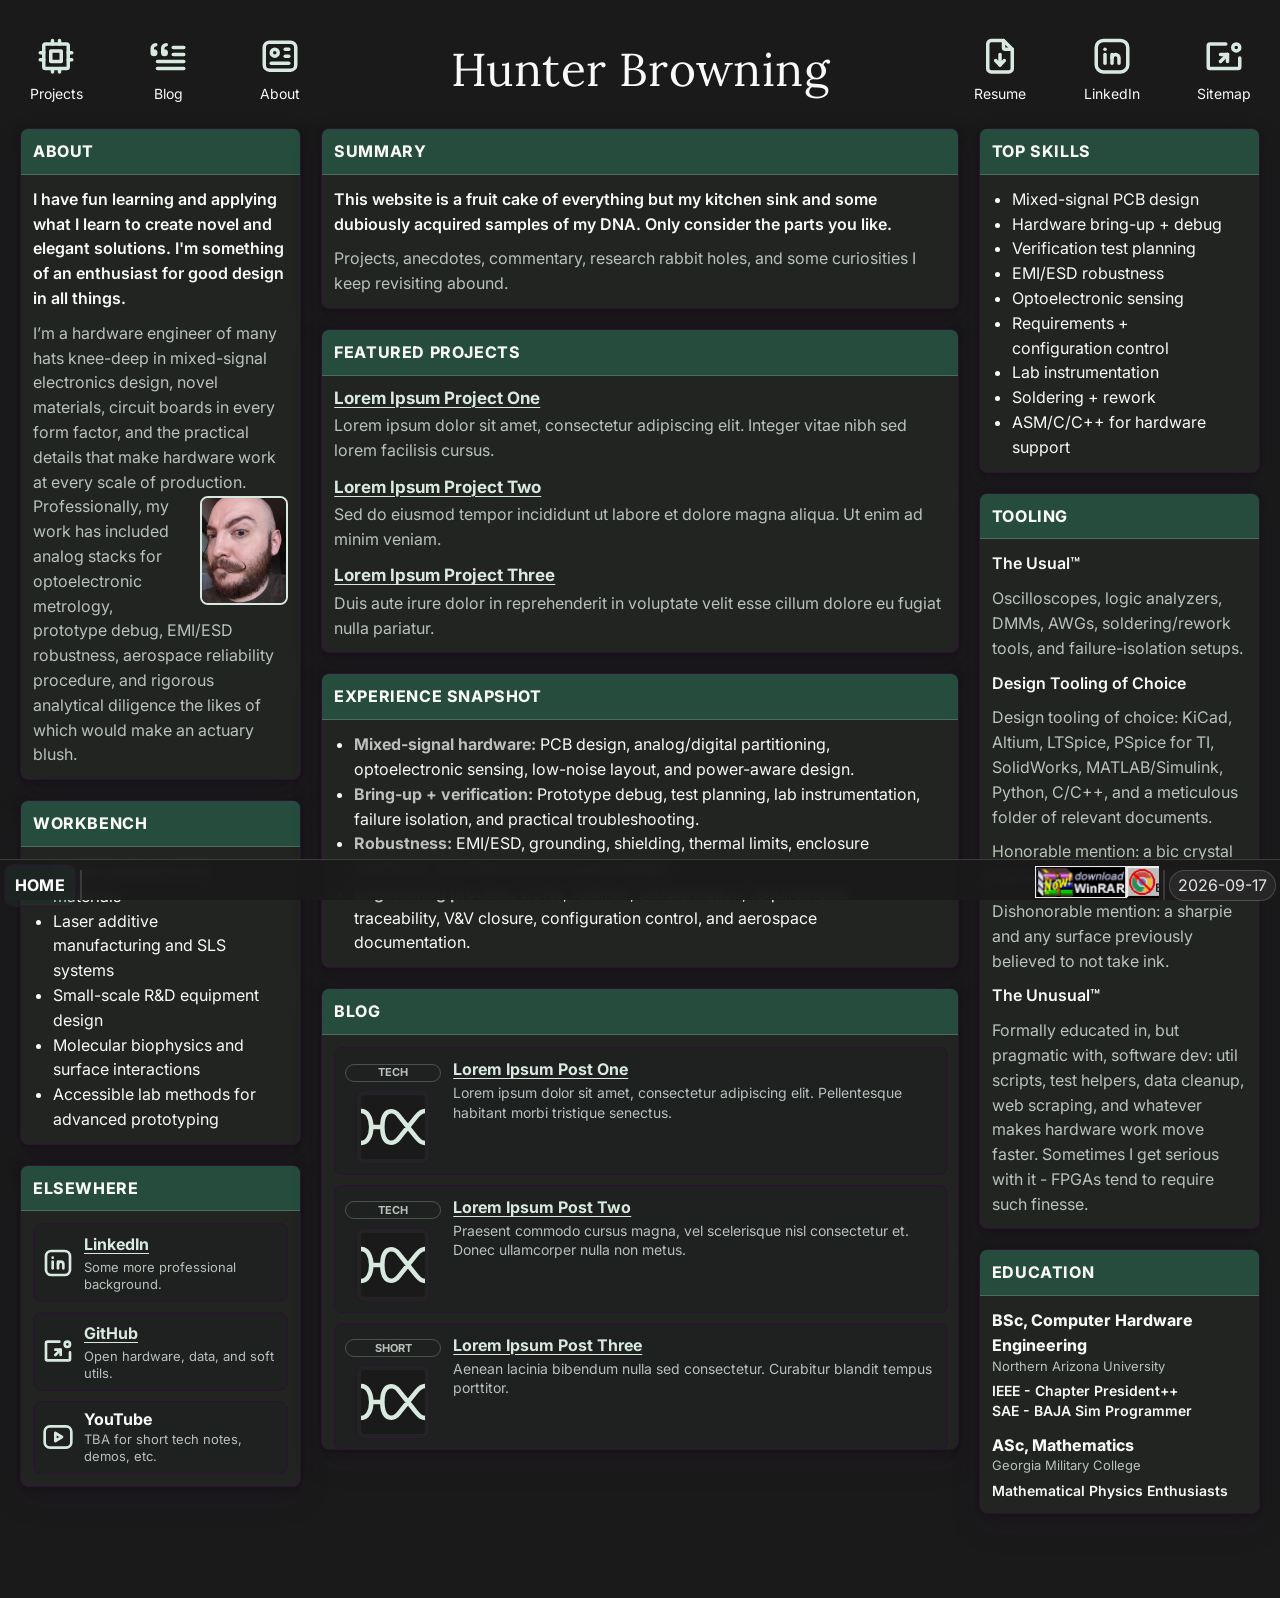
<file: index.html>
<!DOCTYPE html>
<html lang="en">
<head>
  <meta charset="UTF-8" />
  <meta name="viewport" content="width=device-width, initial-scale=1.0" />

  <title>Hunter Browning | Hardware Design Engineer</title>
  <!-- Favicons -->
  <link rel="icon" href="assets/favicon/favicon.ico" sizes="any" />
  <link rel="icon" href="assets/favicon/favicon-32x32.png" sizes="32x32" type="image/png" />
  <link rel="icon" href="assets/favicon/favicon-16x16.png" sizes="16x16" type="image/png" />
  <link rel="icon" href="assets/favicon/HX.svg" type="image/svg+xml" />
  <link rel="apple-touch-icon" href="assets/favicon/apple-touch-icon.png" />
  <link rel="manifest" href="assets/favicon/site.webmanifest" />
  <meta name="theme-color" content="#1A1A1A" />


  <link href="index.css" rel="stylesheet" type="text/css" media="all" />
  <meta
    name="description"
    content="Hunter Browning is an electrical engineer working in mixed-signal electronics, embedded hardware, instrumentation, verification, and technical R&D."
  >
</head>

<body>
  <!-- Header -->
  <header>
    <h1 class="sr-only">Hunter Browning</h1>

    <div class="center">
      <a href="index.html" class="site-title-link" aria-label="Home">
        <span id="header-name">Hunter Browning</span>
      </a>
    </div>

    <nav id="shortcut-nav" aria-label="Primary navigation">
      <div class="shortcut-cluster shortcut-cluster-left" role="group" aria-label="Portfolio navigation">
        <a class="shortcut shortcut-projects" href="#featured-projects" aria-label="Projects">
          <img src="assets/images/icons/PROJECTS.svg" alt="" aria-hidden="true" />
          Projects
        </a>
        <a class="shortcut shortcut-blog" href="#blog" aria-label="Blog">
          <img src="assets/images/icons/BLOG.svg" alt="" aria-hidden="true" />
          Blog
        </a>
        <a class="shortcut shortcut-about" href="#about" aria-label="About">
          <img src="assets/images/icons/ABOUT.svg" alt="" aria-hidden="true" />
          About
        </a>
      </div>

      <div class="shortcut-cluster shortcut-cluster-right" role="group" aria-label="External navigation">
        <a class="shortcut shortcut-resume" href="assets/docs/Resume-NO-PI.pdf" aria-label="Resume PDF">
          <img src="assets/images/icons/RESUME.svg" alt="" aria-hidden="true" />
          Resume
        </a>
        <a class="shortcut shortcut-linkedin" href="https://linkedin.com/in/hxntyr" aria-label="LinkedIn profile" rel="me">
          <img src="assets/images/icons/LINKEDIN.svg" alt="" aria-hidden="true" />
          LinkedIn
        </a>
        <a class="shortcut shortcut-sitemap" href="sitemap.html" aria-label="Sitemap">
          <img src="assets/images/icons/SITEMAP.svg" alt="" aria-hidden="true" />
          Sitemap
        </a>
      </div>
    </nav>
  </header>

  <main>
    <!-- Left column -->
    <div class="left">
      <section id="about">
        <div class="window">
          <div class="title"><span>ABOUT</span></div>
          <div class="content about-content">
            <p>
              I have fun learning and applying what I learn to create novel and elegant solutions. I'm something of an enthusiast for good design in all things.
            </p>
            <div>
              <p class="muted">
                I’m a hardware engineer of many hats knee-deep in mixed-signal electronics design, novel materials, circuit boards in every form factor, and the practical details that make hardware work at every scale of production.
                <img class="portrait-photo" src="assets/images/portrait.webp" alt="Portrait of Hunter making a funny face" />
                Professionally, my work has included analog stacks for optoelectronic metrology, prototype debug, EMI/ESD robustness, aerospace reliability procedure, and rigorous analytical diligence the likes of which would make an actuary blush.
              </p>
            </div>
          </div>
        </div>
      </section>

      <section id="workbench">
        <div class="window">
          <div class="title"><span>WORKBENCH</span></div>
          <div class="content">
            <ul class="compact-list">
              <li>Novel optoelectronic materials</li>
              <li>Laser additive manufacturing and SLS systems</li>
              <li>Small-scale R&amp;D equipment design</li>
              <li>Molecular biophysics and surface interactions</li>
              <li>Accessible lab methods for advanced prototyping</li>
            </ul>
          </div>
        </div>
      </section>

      <section id="elsewhere">
        <div class="window">
          <div class="title"><span>ELSEWHERE</span></div>
          <div class="content badge-card-list">
            <div class="badge-card">
              <img src="assets/images/icons/LINKEDIN.svg" alt="" aria-hidden="true" class="badge-card-icon" />
              <span>
                <a href="https://linkedin.com/in/hxntyr" rel="me"><strong>LinkedIn</strong></a>
                <span class="muted">Some more professional background.</span>
              </span>
            </div>
            <div class="badge-card">
              <img src="assets/images/icons/SITEMAP.svg" alt="" aria-hidden="true" class="badge-card-icon" />
              <span>
                <a href="https://github.com/Hxntyr"><strong>GitHub</strong></a>
                <span class="muted">Open hardware, data, and soft utils.</span>
              </span>
            </div>
            <div class="badge-card">
              <img src="assets/images/icons/YOUTUBE.svg" alt="" aria-hidden="true" class="badge-card-icon" />
              <span>
                <strong>YouTube</strong>
                <span class="muted">TBA for short tech notes, demos, etc.</span>
              </span>
            </div>
          </div>
        </div>
      </section>
    </div>

    <!-- Middle column -->
    <div class="middle">
      <section id="summary">
        <div class="window">
          <div class="title"><span>SUMMARY</span></div>
          <div id="home-content" class="content">
            <div style="flex: 1 1 0;">
              <p style="margin-top: 0;">
                This website is a fruit cake of everything but my kitchen sink and some dubiously acquired samples of my DNA. Only consider the parts you like.
              </p>
              <p class="muted" style="margin-bottom: 0;">
               Projects, anecdotes, commentary, research rabbit holes, and some curiosities I keep revisiting abound.
              </p>
            </div>
          </div>
        </div>
      </section>

      <section id="featured-projects">
        <div class="window">
          <div class="title"><span>FEATURED PROJECTS</span></div>
          <div class="content preview-list">
            <article class="preview-item">
              <h2><a href="#">Lorem Ipsum Project One</a></h2>
              <p class="muted">Lorem ipsum dolor sit amet, consectetur adipiscing elit. Integer vitae nibh sed lorem facilisis cursus.</p>
            </article>
            <article class="preview-item">
              <h2><a href="#">Lorem Ipsum Project Two</a></h2>
              <p class="muted">Sed do eiusmod tempor incididunt ut labore et dolore magna aliqua. Ut enim ad minim veniam.</p>
            </article>
            <article class="preview-item">
              <h2><a href="#">Lorem Ipsum Project Three</a></h2>
              <p class="muted">Duis aute irure dolor in reprehenderit in voluptate velit esse cillum dolore eu fugiat nulla pariatur.</p>
            </article>
          </div>
        </div>
      </section>

      <section id="experience-snapshot">
        <div class="window">
          <div class="title"><span>EXPERIENCE SNAPSHOT</span></div>
          <div class="content">
            <ul class="compact-list">
              <li><span class="subtitle">Mixed-signal hardware: </span>PCB design, analog/digital partitioning, optoelectronic sensing, low-noise layout, and power-aware design.</li>
              <li><span class="subtitle">Bring-up + verification: </span>Prototype debug, test planning, lab instrumentation, failure isolation, and practical troubleshooting.</li>
              <li><span class="subtitle">Robustness: </span>EMI/ESD, grounding, shielding, thermal limits, enclosure interfaces, and field-service-aware design.</li>
              <li><span class="subtitle">Engineering process: </span>ECNs, redlines, substantiation, requirements traceability, V&amp;V closure, configuration control, and aerospace documentation.</li>
            </ul>
          </div>
        </div>
      </section>

      <section id="blog">
        <div class="window">
          <div class="title"><span>BLOG</span></div>
          <div class="content blog-directory scroll-panel">
            <article class="blog-directory-item">
              <div class="blog-directory-marker">
                <div class="blog-directory-meta"><span>Tech</span></div>
                <img class="blog-directory-icon" src="assets/favicon/HX.svg" alt="" aria-hidden="true" />
              </div>
              <div class="blog-directory-copy">
                <h2><a href="#">Lorem Ipsum Post One</a></h2>
                <p class="muted">Lorem ipsum dolor sit amet, consectetur adipiscing elit. Pellentesque habitant morbi tristique senectus.</p>
              </div>
            </article>
            <article class="blog-directory-item">
              <div class="blog-directory-marker">
                <div class="blog-directory-meta"><span>Tech</span></div>
                <img class="blog-directory-icon" src="assets/favicon/HX.svg" alt="" aria-hidden="true" />
              </div>
              <div class="blog-directory-copy">
                <h2><a href="#">Lorem Ipsum Post Two</a></h2>
                <p class="muted">Praesent commodo cursus magna, vel scelerisque nisl consectetur et. Donec ullamcorper nulla non metus.</p>
              </div>
            </article>
            <article class="blog-directory-item">
              <div class="blog-directory-marker">
                <div class="blog-directory-meta"><span>Short</span></div>
                <img class="blog-directory-icon" src="assets/favicon/HX.svg" alt="" aria-hidden="true" />
              </div>
              <div class="blog-directory-copy">
                <h2><a href="#">Lorem Ipsum Post Three</a></h2>
                <p class="muted">Aenean lacinia bibendum nulla sed consectetur. Curabitur blandit tempus porttitor.</p>
              </div>
            </article>
            <article class="blog-directory-item">
              <div class="blog-directory-marker">
                <div class="blog-directory-meta"><span>Project</span></div>
                <img class="blog-directory-icon" src="assets/favicon/HX.svg" alt="" aria-hidden="true" />
              </div>
              <div class="blog-directory-copy">
                <h2><a href="#">Lorem Ipsum Post Four</a></h2>
                <p class="muted">Integer posuere erat a ante venenatis dapibus posuere velit aliquet. Vestibulum id ligula porta felis.</p>
              </div>
            </article>
          </div>
        </div>
      </section>
    </div>

    <!-- Right column -->
    <div class="right">
      <section id="top-skills">
        <div class="window">
          <div class="title"><span>TOP SKILLS</span></div>
          <div class="content">
            <ul class="compact-list">
              <li>Mixed-signal PCB design</li>
              <li>Hardware bring-up + debug</li>
              <li>Verification test planning</li>
              <li>EMI/ESD robustness</li>
              <li>Optoelectronic sensing</li>
              <li>Requirements + configuration control</li>
              <li>Lab instrumentation</li>
              <li>Soldering + rework</li>
              <li>ASM/C/C++ for hardware support</li>
            </ul>
          </div>
        </div>
      </section>

      <section id="tooling">
        <div class="window">
          <div class="title"><span>TOOLING</span></div>
          <div class="content">
            <p>
              The Usual&trade;
            </p>
            <p class="muted">
              Oscilloscopes, logic analyzers, DMMs, AWGs, soldering/rework tools, and failure-isolation setups.
            </p>
            <p>
              Design Tooling of Choice
            </p>
            <p class="muted">
              Design tooling of choice: KiCad, Altium, LTSpice, PSpice for TI, SolidWorks, MATLAB/Simulink, Python, C/C++, and a meticulous folder of relevant documents.
            </p>
            <p class="muted">
              Honorable mention: a bic crystal and any surface that can take ink.
            </p>
            <p class="muted">
              Dishonorable mention: a sharpie and any surface previously believed to not take ink.
            </p>
            <p>
              The Unusual&trade;
            </p>
            <p class="muted">
              Formally educated in, but pragmatic with, software dev: util scripts, test helpers, data cleanup, web scraping, and whatever makes hardware work move faster. Sometimes I get serious with it - FPGAs tend to require such finesse.
            </p>
          </div>
        </div>
      </section>

      <section id="education">
        <div class="window">
          <div class="title"><span>EDUCATION</span></div>
          <div class="content">
            <div class="education-entry">
              <div><strong class="education-degree">BSc, Computer Hardware Engineering</strong></div>
              <div class="education-school">Northern Arizona University</div>
              <div class="education-notes">
                <div>IEEE - Chapter President++</div>
                <div>SAE - BAJA Sim Programmer</div>
              </div>
            </div>
            <div class="education-entry">
              <div><strong class="education-degree">ASc, Mathematics</strong></div>
              <div class="education-school">Georgia Military College</div>
              <div class="education-notes">
                <div>Mathematical Physics Enthusiasts</div>
              </div>
            </div>
          </div>
        </div>
      </section>
    </div>
  </main>

  <!-- Footer -->
  <footer>
    <div id="taskbar">
      <a class="button" href="index.html">HOME</a>

      <div class="vl" aria-hidden="true"></div>

      <div class="banners">
        <marquee loop="infinite" id="footerBadgeMarquee" class="marquee"></marquee>
      </div>

      <div class="vl" aria-hidden="true"></div>
      <div class="site-date">2026-09-17</div>
    </div>
  </footer>
  <!-- Footer badge randomizer -->
  <script>
    (function () {
      const marquee = document.getElementById("footerBadgeMarquee");
      if (!marquee) return;

      const badgePool = [
        "actuallyUsedAIForMostOfThisWebsiteSorry.gif",
        "anythingButChrome.gif",
        "bandwidth.gif",
        "banTimeTravel.png",
        "bookmark.png",
        "drpepper.gif",
        "firefox.png",
        "gimp.gif",
        "godot.png",
        "hatesquarespace.png",
        "html.gif",
        "notepad.gif",
        "png.png",
        "pootergood.png",
        "possoms.png",
        "powerlevel.jpg",
        "superiorAudioQuality.gif",
        "w7.gif",
        "windows.png",
        "winrar.gif",
        "www.gif",
        "xkcd.gif",
        "xp.gif"
      ];

      const pickCount = 5;
      if (!badgePool.length) return;

      const picks = [];
      const used = new Set();

      const max = Math.min(pickCount, badgePool.length);
      while (picks.length < max) {
        const idx = Math.floor(Math.random() * badgePool.length);
        if (used.has(idx)) continue;
        used.add(idx);
        picks.push(badgePool[idx]);
      }

      for (const file of picks) {
        const img = document.createElement("img");
        img.className = "badge";
        img.alt = "";
        img.src = "assets/badges/" + file;
        marquee.appendChild(img);
      }
    })();
  </script>
</body>
</html>
</file>
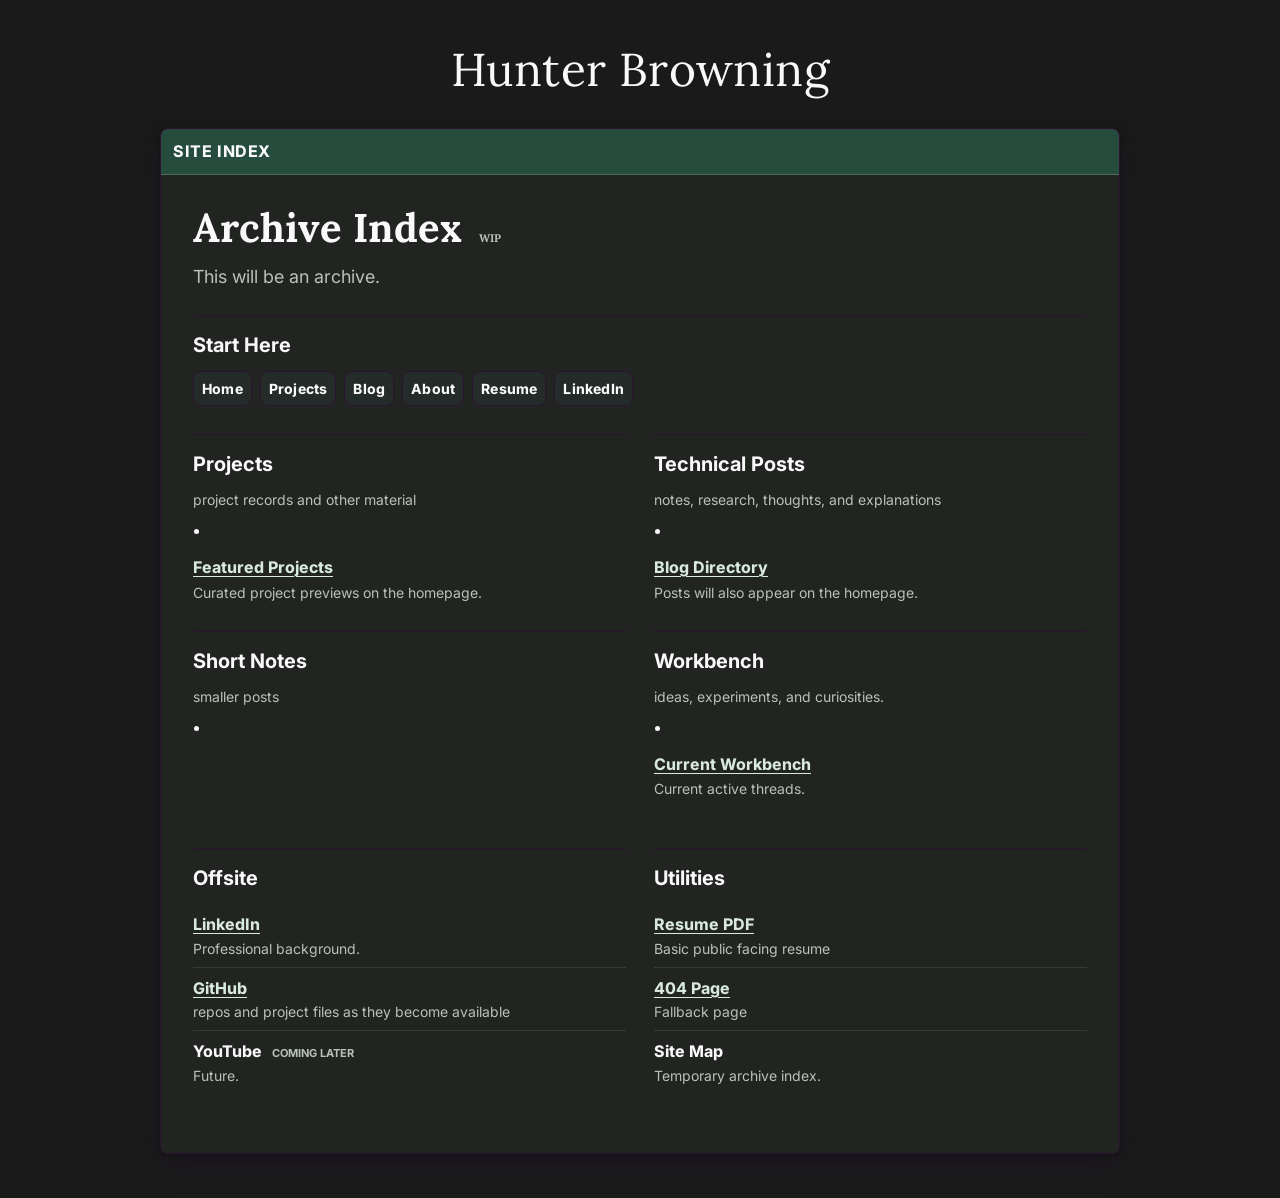
<file: sitemap.html>
<!DOCTYPE html>
<html lang="en">
<head>
  <meta charset="UTF-8" />
  <meta name="viewport" content="width=device-width, initial-scale=1.0" />

  <title>Site Map | Hunter Browning</title>
  <meta name="description" content="Directory for Hunter Browning's portfolio sections, projects, posts, workbench notes, and public links." />

  <!-- Favicons -->
  <link rel="icon" href="assets/favicon/favicon.ico" sizes="any" />
  <link rel="icon" href="assets/favicon/favicon-32x32.png" sizes="32x32" type="image/png" />
  <link rel="icon" href="assets/favicon/favicon-16x16.png" sizes="16x16" type="image/png" />
  <link rel="icon" href="assets/favicon/HX.svg" type="image/svg+xml" />
  <link rel="apple-touch-icon" href="assets/favicon/apple-touch-icon.png" />
  <link rel="manifest" href="assets/favicon/site.webmanifest" />
  <meta name="theme-color" content="#1A1A1A" />

  <link href="index.css" rel="stylesheet" type="text/css" media="all" />
</head>

<body class="post-page">
  <!-- Header -->
  <header>
    <div class="center">
      <a href="index.html" class="site-title-link" aria-label="Home">
        <span id="header-name">Hunter Browning</span>
      </a>
    </div>
  </header>

  <!-- Site index -->
  <main class="post-main">
    <article class="window">
      <div class="title"><span>SITE INDEX</span></div>

      <div class="content post-article sitemap-article">
        <h1>Archive Index <span class="sitemap-status">WIP</span></h1>
        <p class="post-lede sitemap-intro">
          This  will be an archive.
        </p>

        <!-- Primary destinations -->
        <section class="sitemap-start-section" aria-labelledby="start-here-title">
          <h2 id="start-here-title">Start Here</h2>
          <nav class="sitemap-start" aria-label="Primary site destinations">
            <a class="button" href="index.html">Home</a>
            <a class="button" href="index.html#featured-projects">Projects</a>
            <a class="button" href="index.html#blog">Blog</a>
            <a class="button" href="index.html#about">About</a>
            <a class="button" href="assets/docs/Resume-NO-PI.pdf">Resume</a>
            <a class="button" href="https://linkedin.com/in/hxntyr" rel="me">LinkedIn</a>
          </nav>
        </section>

        <!-- Primary archive groups -->
        <div class="sitemap-grid">
          <section class="sitemap-group" aria-labelledby="projects-title">
            <h2 id="projects-title">Projects</h2>
            <p class="muted">project records and other material</p>
            <ul class="sitemap-topic-list">
              <li></li>
            </ul>
            <p class="sitemap-group-destination">
              <a href="index.html#featured-projects">Featured Projects</a>
              <span class="muted">Curated project previews on the homepage.</span>
            </p>
          </section>

          <section class="sitemap-group" aria-labelledby="technical-posts-title">
            <h2 id="technical-posts-title">Technical Posts</h2>
            <p class="muted">notes, research, thoughts, and explanations</p>
            <ul class="sitemap-topic-list">
              <li></li>
            </ul>
            <p class="sitemap-group-destination">
              <a href="index.html#blog">Blog Directory</a>
              <span class="muted">Posts will also appear on the homepage.</span>
            </p>
          </section>

          <section class="sitemap-group" aria-labelledby="short-notes-title">
            <h2 id="short-notes-title">Short Notes</h2>
            <p class="muted">smaller posts</p>
            <ul class="sitemap-topic-list">
              <li></li>
            </ul>
          </section>

          <section class="sitemap-group" aria-labelledby="workbench-title">
            <h2 id="workbench-title">Workbench</h2>
            <p class="muted">ideas, experiments, and curiosities.</p>
            <ul class="sitemap-topic-list">
              <li> </li>
            </ul>
            <p class="sitemap-group-destination">
              <a href="index.html#workbench">Current Workbench</a>
              <span class="muted">Current active threads.</span>
            </p>
          </section>
        </div>

        <!-- Secondary links -->
        <div class="sitemap-grid sitemap-secondary-groups">
          <section class="sitemap-group" aria-labelledby="offsite-title">
            <h2 id="offsite-title">Offsite</h2>
            <ul class="sitemap-list">
              <li>
                <a href="https://linkedin.com/in/hxntyr" rel="me">LinkedIn</a>
                <span class="muted">Professional background.</span>
              </li>
              <li>
                <a href="https://github.com/Hxntyr">GitHub</a>
                <span class="muted">repos and project files as they become available</span>
              </li>
              <li>
                <span class="sitemap-label">YouTube <span class="sitemap-status">Coming later</span></span>
                <span class="muted">Future.</span>
              </li>
            </ul>
          </section>

          <section class="sitemap-group" aria-labelledby="utilities-title">
            <h2 id="utilities-title">Utilities</h2>
            <ul class="sitemap-list">
              <li>
                <a href="assets/docs/Resume-NO-PI.pdf">Resume PDF</a>
                <span class="muted">Basic public facing resume</span>
              </li>
              <li>
                <a href="404.html">404 Page</a>
                <span class="muted">Fallback page</span>
              </li>
              <li>
                <span class="sitemap-label" aria-current="page">Site Map</span>
                <span class="muted">Temporary archive index.</span>
              </li>
            </ul>
          </section>
        </div>
      </div>
    </article>
  </main>
</body>
</html>
</file>
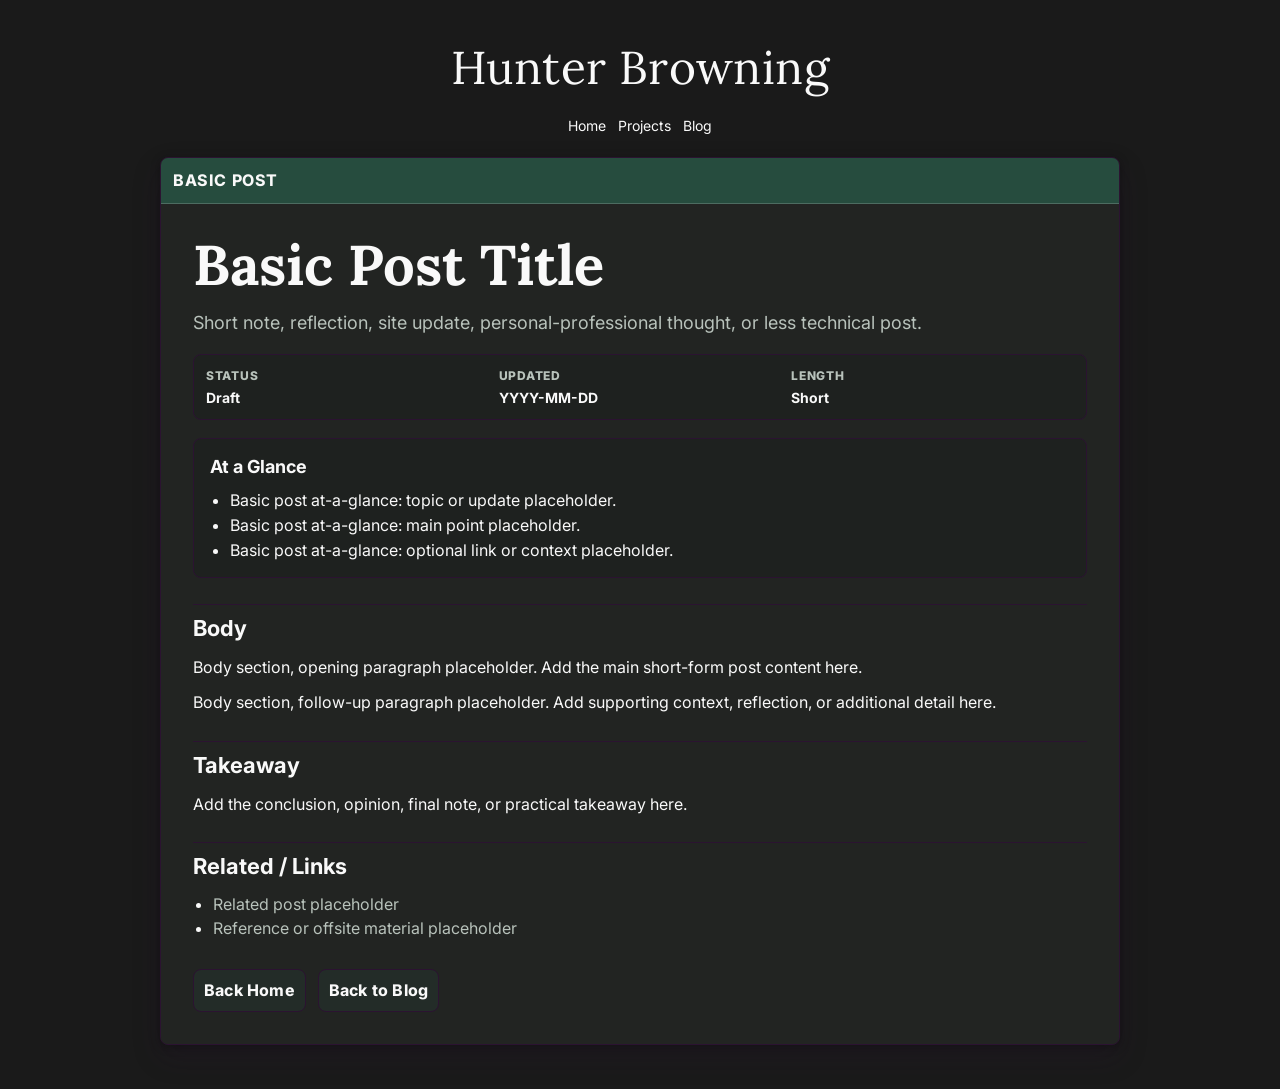
<file: blog/post-templates/basic-post.html>
<!DOCTYPE html>
<html lang="en">
<head>
  <meta charset="UTF-8" />
  <meta name="viewport" content="width=device-width, initial-scale=1.0" />

  <title>Basic Post Template | Hunter Browning</title>
  <meta name="description" content="General short blog post template for notes, reflections, site updates, and lighter personal-professional writing." />
  <!-- Favicons -->
  <link rel="icon" href="../../assets/favicon/favicon.ico" sizes="any" />
  <link rel="icon" href="../../assets/favicon/favicon-32x32.png" sizes="32x32" type="image/png" />
  <link rel="icon" href="../../assets/favicon/favicon-16x16.png" sizes="16x16" type="image/png" />
  <link rel="icon" href="../../assets/favicon/HX.svg" type="image/svg+xml" />
  <link rel="apple-touch-icon" href="../../assets/favicon/apple-touch-icon.png" />
  <link rel="manifest" href="../../assets/favicon/site.webmanifest" />
  <meta name="theme-color" content="#1A1A1A" />


  <link href="../../index.css" rel="stylesheet" type="text/css" media="all" />
</head>

<body class="post-page">
  <!-- Header -->
  <header>
    <div class="center">
      <a href="../../index.html" class="site-title-link" aria-label="Home">
        <span id="header-name">Hunter Browning</span>
      </a>
    </div>

    <nav class="post-nav" aria-label="Post navigation">
      <a href="../../index.html">Home</a>
      <a href="../../index.html#featured-projects">Projects</a>
      <a href="../../index.html#blog">Blog</a>
    </nav>
  </header>

  <!-- Post content -->
  <main class="post-main">
    <article class="window">
      <div class="title"><span>BASIC POST</span></div>

      <div class="content post-article">
        <h1>Basic Post Title</h1>
        <p class="post-lede">
          Short note, reflection, site update, personal-professional thought, or less technical post.
        </p>

        <!-- Metadata -->
        <div class="post-meta" aria-label="Post metadata">
          <div class="post-meta-item">
            <span>Status</span>
            <strong>Draft</strong>
          </div>
          <div class="post-meta-item">
            <span>Updated</span>
            <strong>YYYY-MM-DD</strong>
          </div>
          <div class="post-meta-item">
            <span>Length</span>
            <strong>Short</strong>
          </div>
        </div>

        <!-- At a glance -->
        <section class="at-glance" aria-labelledby="at-glance-title">
          <h2 id="at-glance-title">At a Glance</h2>
          <ul>
            <li>Basic post at-a-glance: topic or update placeholder.</li>
            <li>Basic post at-a-glance: main point placeholder.</li>
            <li>Basic post at-a-glance: optional link or context placeholder.</li>
          </ul>
        </section>

        <!-- Body sections -->
        <section id="body" class="post-section">
          <h2>Body</h2>
          <p>
            Body section, opening paragraph placeholder. Add the main short-form post content here.
          </p>
          <p>
            Body section, follow-up paragraph placeholder. Add supporting context, reflection, or additional detail here.
          </p>
        </section>

        <section id="takeaway" class="post-section">
          <h2>Takeaway</h2>
          <p>
            Add the conclusion, opinion, final note, or practical takeaway here.
          </p>
        </section>

        <!-- Optional: remove this section when there are no relevant links. -->
        <section id="related" class="post-section">
          <h2>Related / Links</h2>
          <!-- Replace these labels with links when related public pages exist. -->
          <ul class="doc-links">
            <li><span class="muted">Related post placeholder</span></li>
            <li><span class="muted">Reference or offsite material placeholder</span></li>
          </ul>
        </section>

        <!-- Post footer links -->
        <div class="post-footer-links">
          <a class="button" href="../../index.html">Back Home</a>
          <a class="button" href="../../index.html#blog">Back to Blog</a>
        </div>
      </div>
    </article>
  </main>
</body>
</html>
</file>
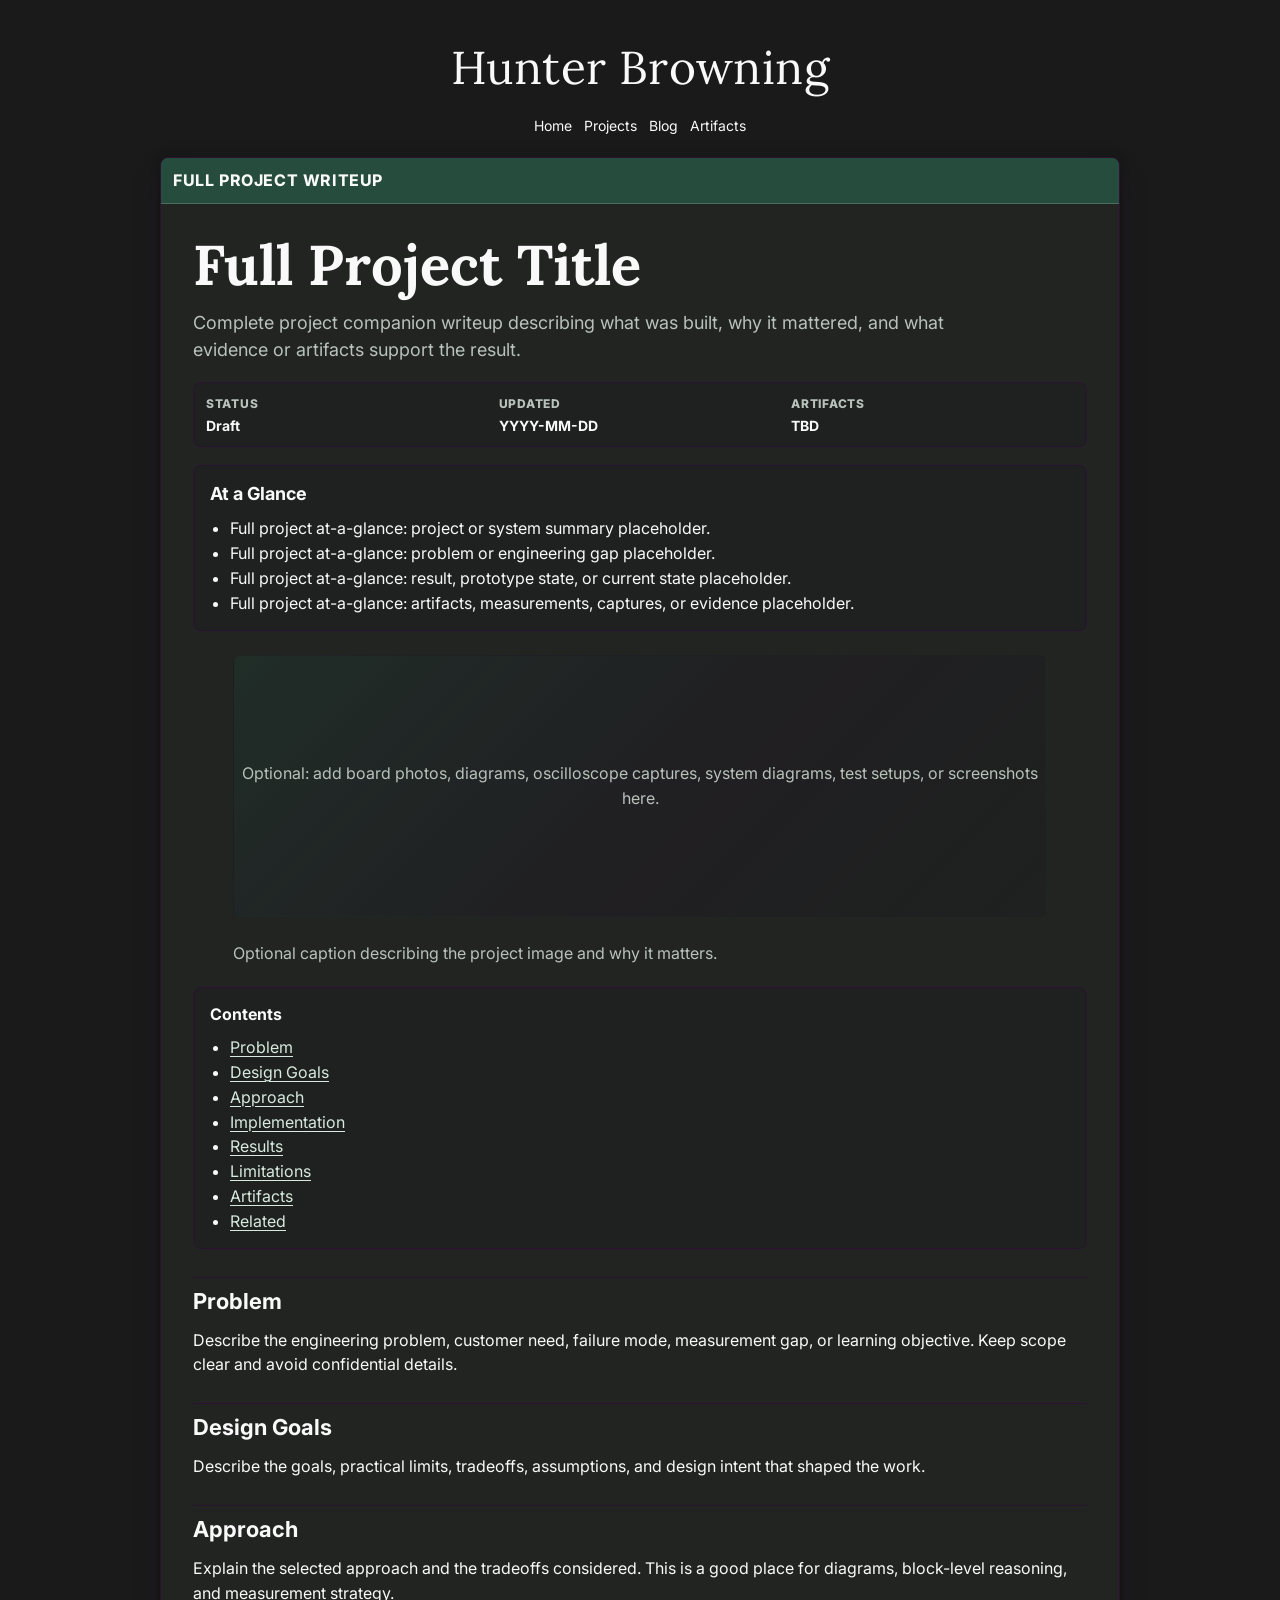
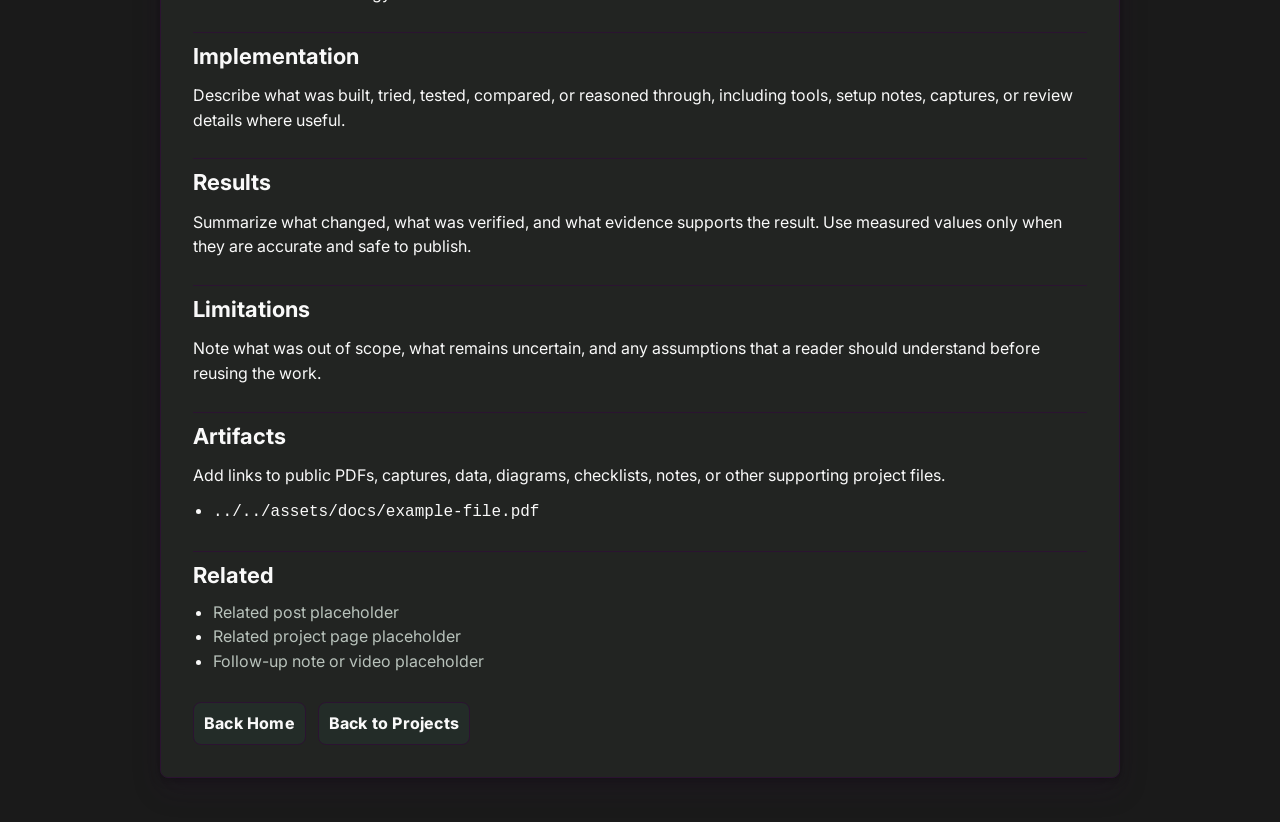
<file: blog/post-templates/full-project.html>
<!DOCTYPE html>
<html lang="en">
<head>
  <meta charset="UTF-8" />
  <meta name="viewport" content="width=device-width, initial-scale=1.0" />

  <title>Full Project Writeup Template | Hunter Browning</title>
  <meta name="description" content="General full project writeup template for a complete project companion page with evidence, artifacts, and related links." />
  <!-- Favicons -->
  <link rel="icon" href="../../assets/favicon/favicon.ico" sizes="any" />
  <link rel="icon" href="../../assets/favicon/favicon-32x32.png" sizes="32x32" type="image/png" />
  <link rel="icon" href="../../assets/favicon/favicon-16x16.png" sizes="16x16" type="image/png" />
  <link rel="icon" href="../../assets/favicon/HX.svg" type="image/svg+xml" />
  <link rel="apple-touch-icon" href="../../assets/favicon/apple-touch-icon.png" />
  <link rel="manifest" href="../../assets/favicon/site.webmanifest" />
  <meta name="theme-color" content="#1A1A1A" />


  <link href="../../index.css" rel="stylesheet" type="text/css" media="all" />
</head>

<body class="post-page">
  <!-- Header -->
  <header>
    <div class="center">
      <a href="../../index.html" class="site-title-link" aria-label="Home">
        <span id="header-name">Hunter Browning</span>
      </a>
    </div>

    <nav class="post-nav" aria-label="Post navigation">
      <a href="../../index.html">Home</a>
      <a href="../../index.html#featured-projects">Projects</a>
      <a href="../../index.html#blog">Blog</a>
      <a href="#artifacts">Artifacts</a>
    </nav>
  </header>

  <!-- Post content -->
  <main class="post-main">
    <article class="window">
      <div class="title"><span>FULL PROJECT WRITEUP</span></div>

      <div class="content post-article">
        <h1>Full Project Title</h1>
        <p class="post-lede">
          Complete project companion writeup describing what was built, why it mattered, and what evidence or artifacts support the result.
        </p>

        <!-- Metadata -->
        <div class="post-meta" aria-label="Post metadata">
          <div class="post-meta-item">
            <span>Status</span>
            <strong>Draft</strong>
          </div>
          <div class="post-meta-item">
            <span>Updated</span>
            <strong>YYYY-MM-DD</strong>
          </div>
          <div class="post-meta-item">
            <span>Artifacts</span>
            <strong>TBD</strong>
          </div>
        </div>

        <!-- At a glance -->
        <section class="at-glance" aria-labelledby="at-glance-title">
          <h2 id="at-glance-title">At a Glance</h2>
          <ul>
            <li>Full project at-a-glance: project or system summary placeholder.</li>
            <li>Full project at-a-glance: problem or engineering gap placeholder.</li>
            <li>Full project at-a-glance: result, prototype state, or current state placeholder.</li>
            <li>Full project at-a-glance: artifacts, measurements, captures, or evidence placeholder.</li>
          </ul>
        </section>

        <!-- Optional hero figure -->
        <figure>
          <div class="hero-placeholder" role="img" aria-label="Placeholder for project imagery such as board photos, diagrams, oscilloscope captures, system diagrams, test setups, or screenshots">
            Optional: add board photos, diagrams, oscilloscope captures, system diagrams, test setups, or screenshots here.
          </div>
          <figcaption class="muted">
            Optional caption describing the project image and why it matters.
          </figcaption>
        </figure>

        <!-- Table of contents -->
        <nav class="toc" aria-label="Table of contents">
          <strong>Contents</strong>
          <ul>
            <li><a href="#problem">Problem</a></li>
            <li><a href="#design-goals">Design Goals</a></li>
            <li><a href="#approach">Approach</a></li>
            <li><a href="#implementation">Implementation</a></li>
            <li><a href="#results">Results</a></li>
            <li><a href="#limitations">Limitations</a></li>
            <li><a href="#artifacts">Artifacts</a></li>
            <li><a href="#related">Related</a></li>
          </ul>
        </nav>

        <!-- Main sections -->
        <section id="problem" class="post-section">
          <h2>Problem</h2>
          <p>
            Describe the engineering problem, customer need, failure mode, measurement gap, or learning objective. Keep scope clear and avoid confidential details.
          </p>
        </section>

        <section id="design-goals" class="post-section">
          <h2>Design Goals</h2>
          <p>
            Describe the goals, practical limits, tradeoffs, assumptions, and design intent that shaped the work.
          </p>
        </section>

        <section id="approach" class="post-section">
          <h2>Approach</h2>
          <p>
            Explain the selected approach and the tradeoffs considered. This is a good place for diagrams, block-level reasoning, and measurement strategy.
          </p>
        </section>

        <section id="implementation" class="post-section">
          <h2>Implementation</h2>
          <p>
            Describe what was built, tried, tested, compared, or reasoned through, including tools, setup notes, captures, or review details where useful.
          </p>
        </section>

        <section id="results" class="post-section">
          <h2>Results</h2>
          <p>
            Summarize what changed, what was verified, and what evidence supports the result. Use measured values only when they are accurate and safe to publish.
          </p>
        </section>

        <section id="limitations" class="post-section">
          <h2>Limitations</h2>
          <p>
            Note what was out of scope, what remains uncertain, and any assumptions that a reader should understand before reusing the work.
          </p>
        </section>

        <section id="artifacts" class="post-section">
          <h2>Artifacts</h2>
          <p>
            Add links to public PDFs, captures, data, diagrams, checklists, notes, or other supporting project files.
          </p>
          <ul class="doc-links">
            <li><code>../../assets/docs/example-file.pdf</code></li>
          </ul>
        </section>

        <section id="related" class="post-section">
          <h2>Related</h2>
          <!-- Replace these labels with links when related public pages exist. -->
          <ul class="doc-links">
            <li><span class="muted">Related post placeholder</span></li>
            <li><span class="muted">Related project page placeholder</span></li>
            <li><span class="muted">Follow-up note or video placeholder</span></li>
          </ul>
        </section>

        <!-- Post footer links -->
        <div class="post-footer-links">
          <a class="button" href="../../index.html">Back Home</a>
          <a class="button" href="../../index.html#featured-projects">Back to Projects</a>
        </div>
      </div>
    </article>
  </main>
</body>
</html>
</file>
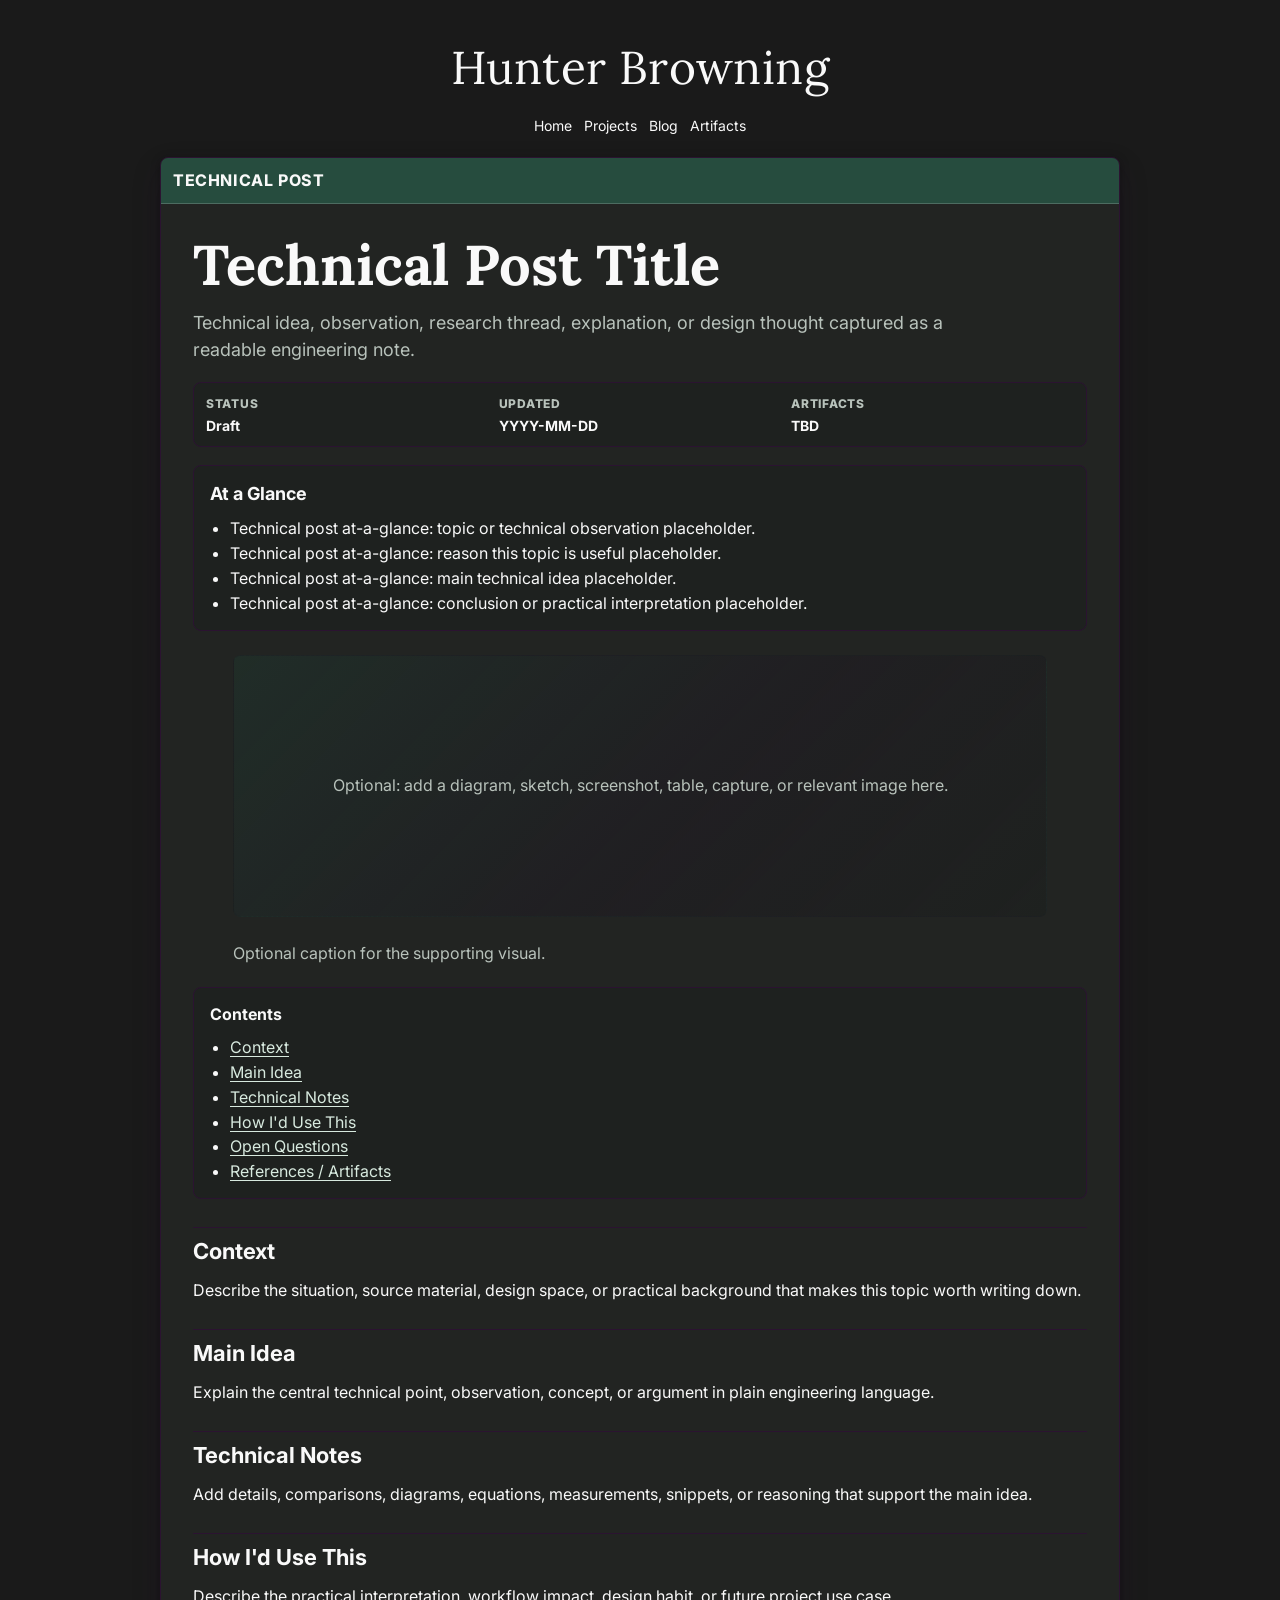
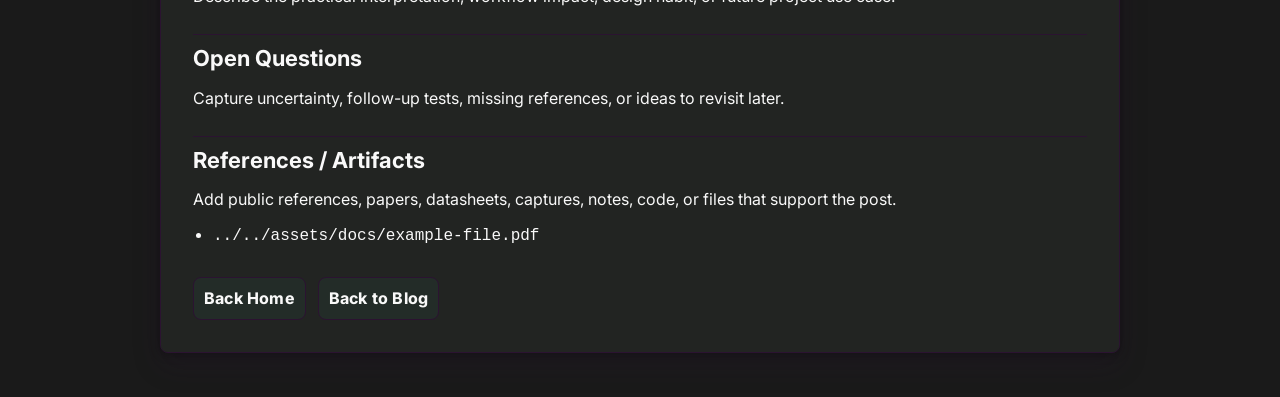
<file: blog/post-templates/technical-post.html>
<!DOCTYPE html>
<html lang="en">
<head>
  <meta charset="UTF-8" />
  <meta name="viewport" content="width=device-width, initial-scale=1.0" />

  <title>Technical Post Template | Hunter Browning</title>
  <meta name="description" content="General technical blog post template for engineering notes, explanations, observations, and design thoughts." />
  <!-- Favicons -->
  <link rel="icon" href="../../assets/favicon/favicon.ico" sizes="any" />
  <link rel="icon" href="../../assets/favicon/favicon-32x32.png" sizes="32x32" type="image/png" />
  <link rel="icon" href="../../assets/favicon/favicon-16x16.png" sizes="16x16" type="image/png" />
  <link rel="icon" href="../../assets/favicon/HX.svg" type="image/svg+xml" />
  <link rel="apple-touch-icon" href="../../assets/favicon/apple-touch-icon.png" />
  <link rel="manifest" href="../../assets/favicon/site.webmanifest" />
  <meta name="theme-color" content="#1A1A1A" />


  <link href="../../index.css" rel="stylesheet" type="text/css" media="all" />
</head>

<body class="post-page">
  <!-- Header -->
  <header>
    <div class="center">
      <a href="../../index.html" class="site-title-link" aria-label="Home">
        <span id="header-name">Hunter Browning</span>
      </a>
    </div>

    <nav class="post-nav" aria-label="Post navigation">
      <a href="../../index.html">Home</a>
      <a href="../../index.html#featured-projects">Projects</a>
      <a href="../../index.html#blog">Blog</a>
      <a href="#artifacts">Artifacts</a>
    </nav>
  </header>

  <!-- Post content -->
  <main class="post-main">
    <article class="window">
      <div class="title"><span>TECHNICAL POST</span></div>

      <div class="content post-article">
        <h1>Technical Post Title</h1>
        <p class="post-lede">
          Technical idea, observation, research thread, explanation, or design thought captured as a readable engineering note.
        </p>

        <!-- Metadata -->
        <div class="post-meta" aria-label="Post metadata">
          <div class="post-meta-item">
            <span>Status</span>
            <strong>Draft</strong>
          </div>
          <div class="post-meta-item">
            <span>Updated</span>
            <strong>YYYY-MM-DD</strong>
          </div>
          <div class="post-meta-item">
            <span>Artifacts</span>
            <strong>TBD</strong>
          </div>
        </div>

        <!-- At a glance -->
        <section class="at-glance" aria-labelledby="at-glance-title">
          <h2 id="at-glance-title">At a Glance</h2>
          <ul>
            <li>Technical post at-a-glance: topic or technical observation placeholder.</li>
            <li>Technical post at-a-glance: reason this topic is useful placeholder.</li>
            <li>Technical post at-a-glance: main technical idea placeholder.</li>
            <li>Technical post at-a-glance: conclusion or practical interpretation placeholder.</li>
          </ul>
        </section>

        <!-- Optional hero figure -->
        <figure>
          <div class="hero-placeholder" role="img" aria-label="Optional placeholder for a diagram, sketch, screenshot, table, capture, or relevant image">
            Optional: add a diagram, sketch, screenshot, table, capture, or relevant image here.
          </div>
          <figcaption class="muted">
            Optional caption for the supporting visual.
          </figcaption>
        </figure>

        <!-- Table of contents -->
        <nav class="toc" aria-label="Table of contents">
          <!-- Optional: remove for shorter technical posts. -->
          <strong>Contents</strong>
          <ul>
            <li><a href="#context">Context</a></li>
            <li><a href="#main-idea">Main Idea</a></li>
            <li><a href="#technical-notes">Technical Notes</a></li>
            <li><a href="#how-id-use-this">How I'd Use This</a></li>
            <li><a href="#open-questions">Open Questions</a></li>
            <li><a href="#artifacts">References / Artifacts</a></li>
          </ul>
        </nav>

        <!-- Main sections -->
        <section id="context" class="post-section">
          <h2>Context</h2>
          <p>
            Describe the situation, source material, design space, or practical background that makes this topic worth writing down.
          </p>
        </section>

        <section id="main-idea" class="post-section">
          <h2>Main Idea</h2>
          <p>
            Explain the central technical point, observation, concept, or argument in plain engineering language.
          </p>
        </section>

        <section id="technical-notes" class="post-section">
          <h2>Technical Notes</h2>
          <p>
            Add details, comparisons, diagrams, equations, measurements, snippets, or reasoning that support the main idea.
          </p>
        </section>

        <section id="how-id-use-this" class="post-section">
          <h2>How I'd Use This</h2>
          <p>
            Describe the practical interpretation, workflow impact, design habit, or future project use case.
          </p>
        </section>

        <section id="open-questions" class="post-section">
          <h2>Open Questions</h2>
          <p>
            Capture uncertainty, follow-up tests, missing references, or ideas to revisit later.
          </p>
        </section>

        <section id="artifacts" class="post-section">
          <h2>References / Artifacts</h2>
          <p>
            Add public references, papers, datasheets, captures, notes, code, or files that support the post.
          </p>
          <ul class="doc-links">
            <li><code>../../assets/docs/example-file.pdf</code></li>
          </ul>
        </section>

        <!-- Post footer links -->
        <div class="post-footer-links">
          <a class="button" href="../../index.html">Back Home</a>
          <a class="button" href="../../index.html#blog">Back to Blog</a>
        </div>
      </div>
    </article>
  </main>
</body>
</html>
</file>
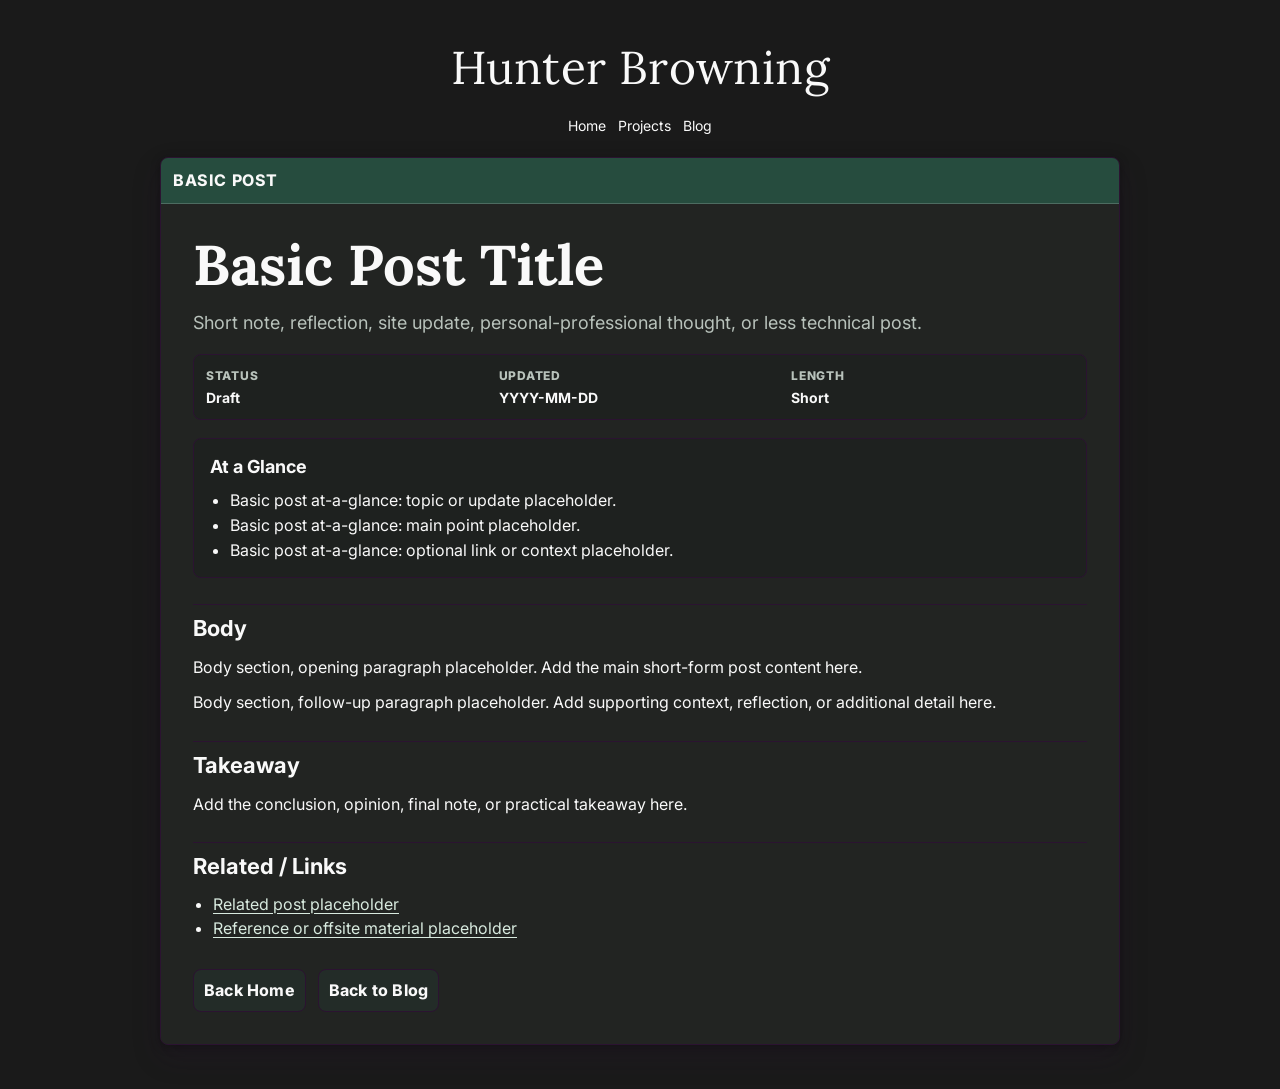
<file: post/project-templates/basic-post.html>
﻿<!DOCTYPE html>
<html lang="en">
<head>
  <meta charset="UTF-8" />
  <meta name="viewport" content="width=device-width, initial-scale=1.0" />

  <title>Basic Post Template | Hunter Browning</title>
  <meta name="description" content="General short blog post template for notes, reflections, site updates, and lighter personal-professional writing." />
  <!-- Favicons -->
  <link rel="icon" href="../../assets/favicon/favicon.ico" sizes="any" />
  <link rel="icon" href="../../assets/favicon/favicon-32x32.png" sizes="32x32" type="image/png" />
  <link rel="icon" href="../../assets/favicon/favicon-16x16.png" sizes="16x16" type="image/png" />
  <link rel="icon" href="../../assets/favicon/HX.svg" type="image/svg+xml" />
  <link rel="apple-touch-icon" href="../../assets/favicon/apple-touch-icon.png" />
  <link rel="manifest" href="../../assets/favicon/site.webmanifest" />
  <meta name="theme-color" content="#1A1A1A" />


  <link href="../../index.css" rel="stylesheet" type="text/css" media="all" />
</head>

<body class="post-page">
  <!-- Header -->
  <header>
    <div class="center">
      <a href="../../index.html" class="site-title-link" aria-label="Home">
        <span id="header-name">Hunter Browning</span>
      </a>
    </div>

    <nav class="post-nav" aria-label="Post navigation">
      <a href="../../index.html">Home</a>
      <a href="../../index.html#featured-projects">Projects</a>
      <a href="../../index.html#blog">Blog</a>
    </nav>
  </header>

  <!-- Post content -->
  <main class="post-main">
    <article class="window">
      <div class="title"><span>BASIC POST</span></div>

      <div class="content post-article">
        <h1>Basic Post Title</h1>
        <p class="post-lede">
          Short note, reflection, site update, personal-professional thought, or less technical post.
        </p>

        <!-- Metadata -->
        <div class="post-meta" aria-label="Post metadata">
          <div class="post-meta-item">
            <span>Status</span>
            <strong>Draft</strong>
          </div>
          <div class="post-meta-item">
            <span>Updated</span>
            <strong>YYYY-MM-DD</strong>
          </div>
          <div class="post-meta-item">
            <span>Length</span>
            <strong>Short</strong>
          </div>
        </div>

        <!-- At a glance -->
        <section class="at-glance" aria-labelledby="at-glance-title">
          <h2 id="at-glance-title">At a Glance</h2>
          <ul>
            <li>Basic post at-a-glance: topic or update placeholder.</li>
            <li>Basic post at-a-glance: main point placeholder.</li>
            <li>Basic post at-a-glance: optional link or context placeholder.</li>
          </ul>
        </section>

        <!-- Body sections -->
        <section id="body" class="post-section">
          <h2>Body</h2>
          <p>
            Body section, opening paragraph placeholder. Add the main short-form post content here.
          </p>
          <p>
            Body section, follow-up paragraph placeholder. Add supporting context, reflection, or additional detail here.
          </p>
        </section>

        <section id="takeaway" class="post-section">
          <h2>Takeaway</h2>
          <p>
            Add the conclusion, opinion, final note, or practical takeaway here.
          </p>
        </section>

        <!-- Optional: remove this section when there are no relevant links. -->
        <section id="related" class="post-section">
          <h2>Related / Links</h2>
          <ul class="doc-links">
            <li><a href="#">Related post placeholder</a></li>
            <li><a href="#">Reference or offsite material placeholder</a></li>
          </ul>
        </section>

        <!-- Post footer links -->
        <div class="post-footer-links">
          <a class="button" href="../../index.html">Back Home</a>
          <a class="button" href="../../index.html#blog">Back to Blog</a>
        </div>
      </div>
    </article>
  </main>
</body>
</html>
</file>
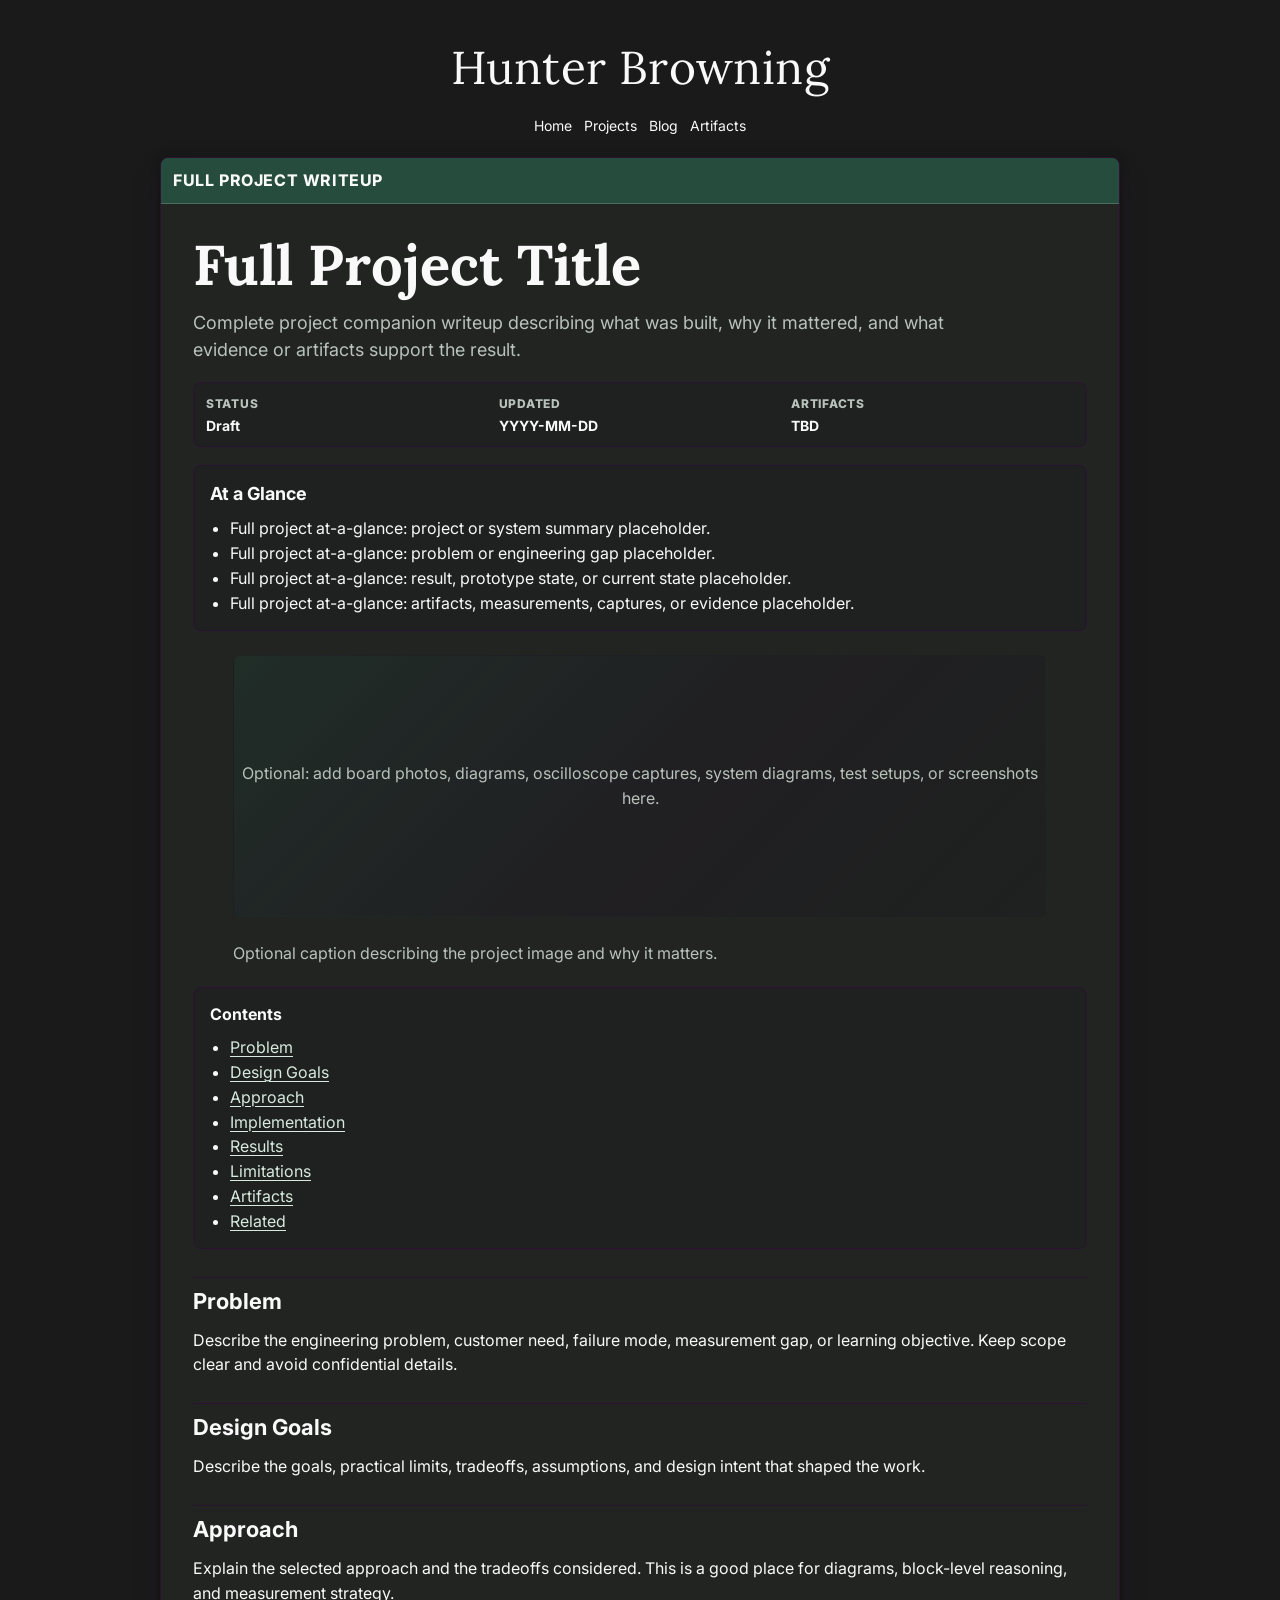
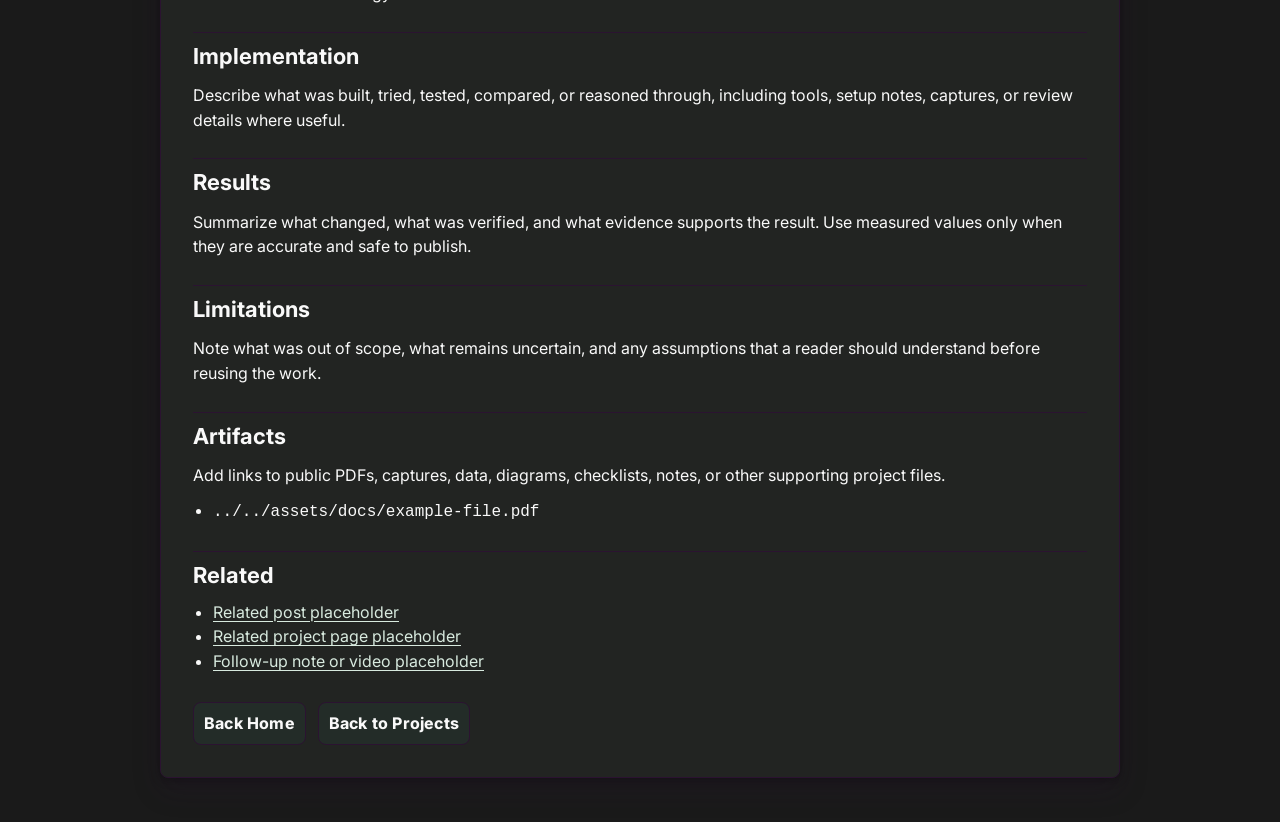
<file: post/project-templates/full-project.html>
﻿<!DOCTYPE html>
<html lang="en">
<head>
  <meta charset="UTF-8" />
  <meta name="viewport" content="width=device-width, initial-scale=1.0" />

  <title>Full Project Writeup Template | Hunter Browning</title>
  <meta name="description" content="General full project writeup template for a complete project companion page with evidence, artifacts, and related links." />
  <!-- Favicons -->
  <link rel="icon" href="../../assets/favicon/favicon.ico" sizes="any" />
  <link rel="icon" href="../../assets/favicon/favicon-32x32.png" sizes="32x32" type="image/png" />
  <link rel="icon" href="../../assets/favicon/favicon-16x16.png" sizes="16x16" type="image/png" />
  <link rel="icon" href="../../assets/favicon/HX.svg" type="image/svg+xml" />
  <link rel="apple-touch-icon" href="../../assets/favicon/apple-touch-icon.png" />
  <link rel="manifest" href="../../assets/favicon/site.webmanifest" />
  <meta name="theme-color" content="#1A1A1A" />


  <link href="../../index.css" rel="stylesheet" type="text/css" media="all" />
</head>

<body class="post-page">
  <!-- Header -->
  <header>
    <div class="center">
      <a href="../../index.html" class="site-title-link" aria-label="Home">
        <span id="header-name">Hunter Browning</span>
      </a>
    </div>

    <nav class="post-nav" aria-label="Post navigation">
      <a href="../../index.html">Home</a>
      <a href="../../index.html#featured-projects">Projects</a>
      <a href="../../index.html#blog">Blog</a>
      <a href="#artifacts">Artifacts</a>
    </nav>
  </header>

  <!-- Post content -->
  <main class="post-main">
    <article class="window">
      <div class="title"><span>FULL PROJECT WRITEUP</span></div>

      <div class="content post-article">
        <h1>Full Project Title</h1>
        <p class="post-lede">
          Complete project companion writeup describing what was built, why it mattered, and what evidence or artifacts support the result.
        </p>

        <!-- Metadata -->
        <div class="post-meta" aria-label="Post metadata">
          <div class="post-meta-item">
            <span>Status</span>
            <strong>Draft</strong>
          </div>
          <div class="post-meta-item">
            <span>Updated</span>
            <strong>YYYY-MM-DD</strong>
          </div>
          <div class="post-meta-item">
            <span>Artifacts</span>
            <strong>TBD</strong>
          </div>
        </div>

        <!-- At a glance -->
        <section class="at-glance" aria-labelledby="at-glance-title">
          <h2 id="at-glance-title">At a Glance</h2>
          <ul>
            <li>Full project at-a-glance: project or system summary placeholder.</li>
            <li>Full project at-a-glance: problem or engineering gap placeholder.</li>
            <li>Full project at-a-glance: result, prototype state, or current state placeholder.</li>
            <li>Full project at-a-glance: artifacts, measurements, captures, or evidence placeholder.</li>
          </ul>
        </section>

        <!-- Optional hero figure -->
        <figure>
          <div class="hero-placeholder" role="img" aria-label="Placeholder for project imagery such as board photos, diagrams, oscilloscope captures, system diagrams, test setups, or screenshots">
            Optional: add board photos, diagrams, oscilloscope captures, system diagrams, test setups, or screenshots here.
          </div>
          <figcaption class="muted">
            Optional caption describing the project image and why it matters.
          </figcaption>
        </figure>

        <!-- Table of contents -->
        <nav class="toc" aria-label="Table of contents">
          <strong>Contents</strong>
          <ul>
            <li><a href="#problem">Problem</a></li>
            <li><a href="#design-goals">Design Goals</a></li>
            <li><a href="#approach">Approach</a></li>
            <li><a href="#implementation">Implementation</a></li>
            <li><a href="#results">Results</a></li>
            <li><a href="#limitations">Limitations</a></li>
            <li><a href="#artifacts">Artifacts</a></li>
            <li><a href="#related">Related</a></li>
          </ul>
        </nav>

        <!-- Main sections -->
        <section id="problem" class="post-section">
          <h2>Problem</h2>
          <p>
            Describe the engineering problem, customer need, failure mode, measurement gap, or learning objective. Keep scope clear and avoid confidential details.
          </p>
        </section>

        <section id="design-goals" class="post-section">
          <h2>Design Goals</h2>
          <p>
            Describe the goals, practical limits, tradeoffs, assumptions, and design intent that shaped the work.
          </p>
        </section>

        <section id="approach" class="post-section">
          <h2>Approach</h2>
          <p>
            Explain the selected approach and the tradeoffs considered. This is a good place for diagrams, block-level reasoning, and measurement strategy.
          </p>
        </section>

        <section id="implementation" class="post-section">
          <h2>Implementation</h2>
          <p>
            Describe what was built, tried, tested, compared, or reasoned through, including tools, setup notes, captures, or review details where useful.
          </p>
        </section>

        <section id="results" class="post-section">
          <h2>Results</h2>
          <p>
            Summarize what changed, what was verified, and what evidence supports the result. Use measured values only when they are accurate and safe to publish.
          </p>
        </section>

        <section id="limitations" class="post-section">
          <h2>Limitations</h2>
          <p>
            Note what was out of scope, what remains uncertain, and any assumptions that a reader should understand before reusing the work.
          </p>
        </section>

        <section id="artifacts" class="post-section">
          <h2>Artifacts</h2>
          <p>
            Add links to public PDFs, captures, data, diagrams, checklists, notes, or other supporting project files.
          </p>
          <ul class="doc-links">
            <li><code>../../assets/docs/example-file.pdf</code></li>
          </ul>
        </section>

        <section id="related" class="post-section">
          <h2>Related</h2>
          <ul class="doc-links">
            <li><a href="#">Related post placeholder</a></li>
            <li><a href="#">Related project page placeholder</a></li>
            <li><a href="#">Follow-up note or video placeholder</a></li>
          </ul>
        </section>

        <!-- Post footer links -->
        <div class="post-footer-links">
          <a class="button" href="../../index.html">Back Home</a>
          <a class="button" href="../../index.html#featured-projects">Back to Projects</a>
        </div>
      </div>
    </article>
  </main>
</body>
</html>
</file>
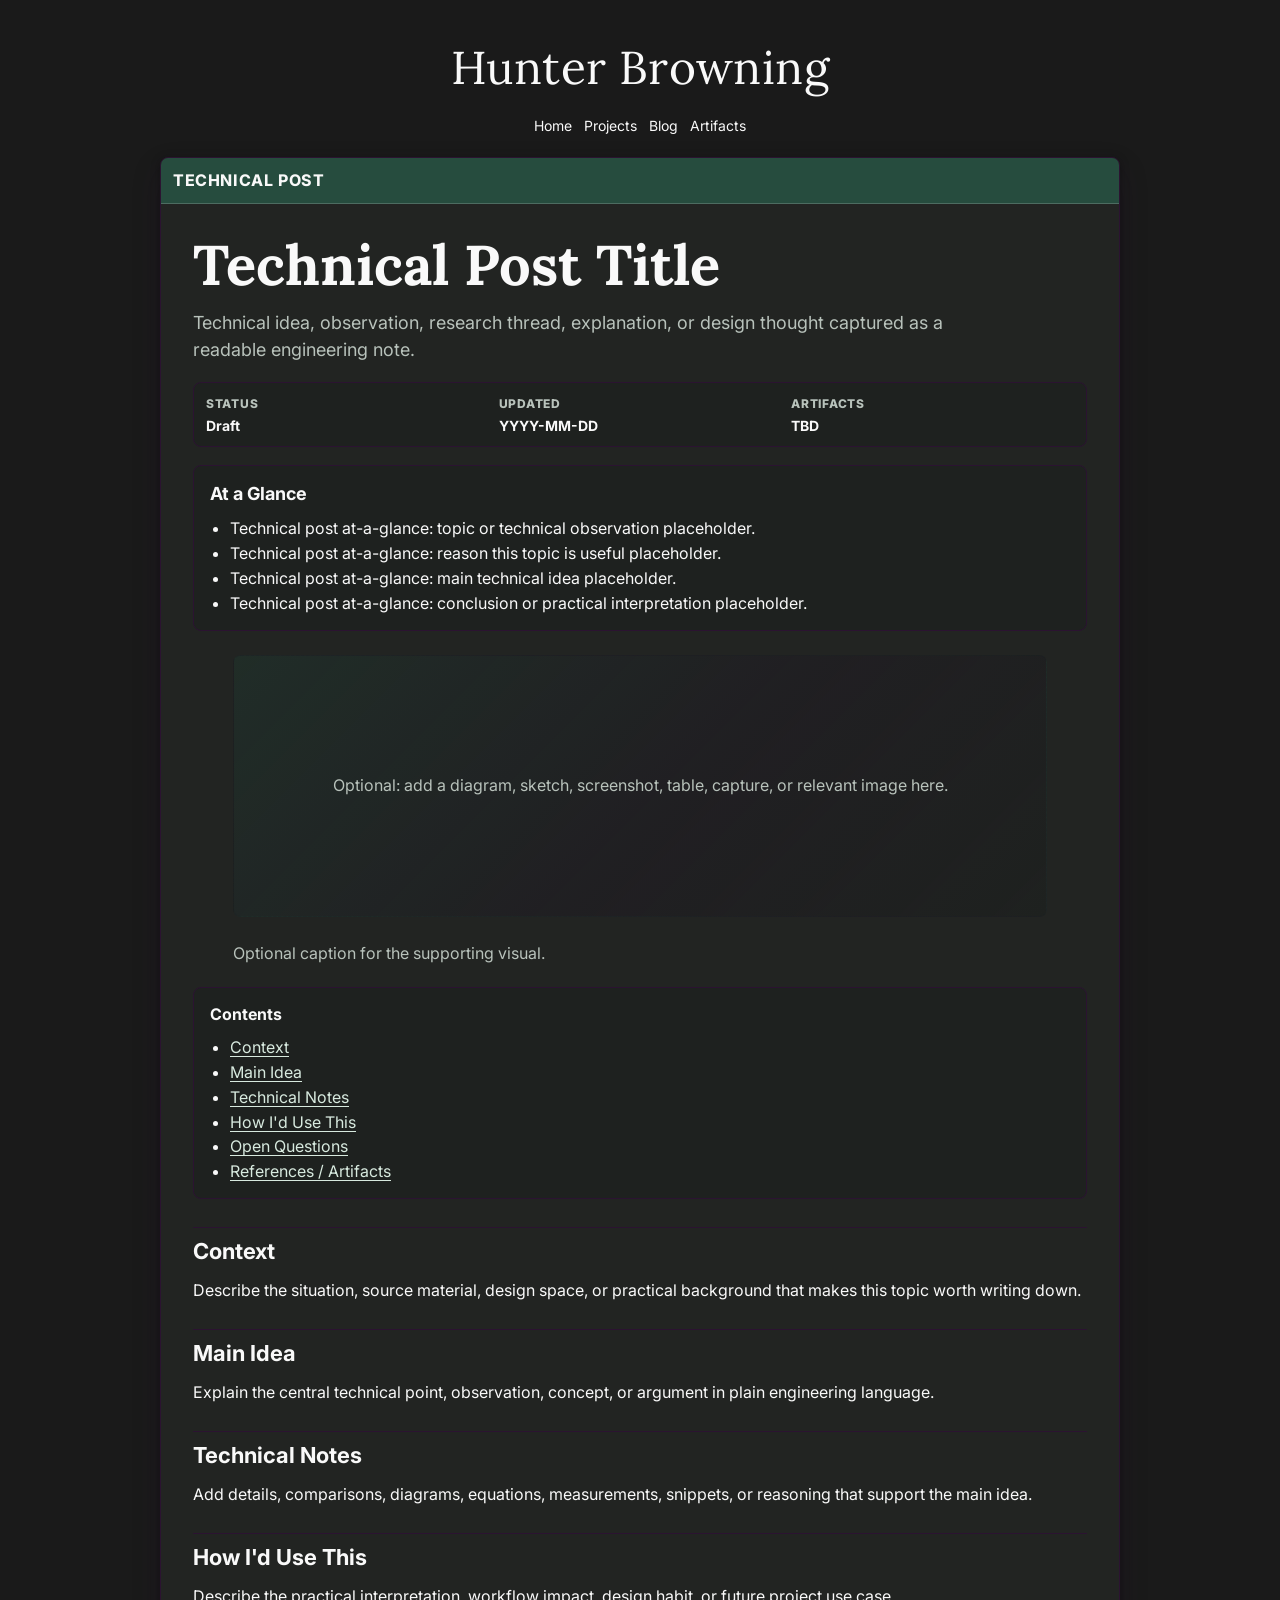
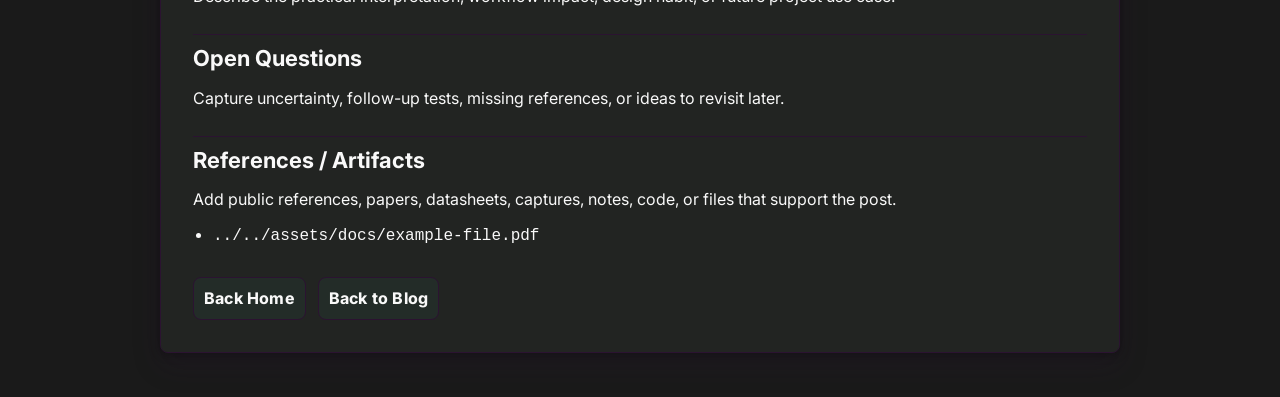
<file: post/project-templates/technical-post.html>
﻿<!DOCTYPE html>
<html lang="en">
<head>
  <meta charset="UTF-8" />
  <meta name="viewport" content="width=device-width, initial-scale=1.0" />

  <title>Technical Post Template | Hunter Browning</title>
  <meta name="description" content="General technical blog post template for engineering notes, explanations, observations, and design thoughts." />
  <!-- Favicons -->
  <link rel="icon" href="../../assets/favicon/favicon.ico" sizes="any" />
  <link rel="icon" href="../../assets/favicon/favicon-32x32.png" sizes="32x32" type="image/png" />
  <link rel="icon" href="../../assets/favicon/favicon-16x16.png" sizes="16x16" type="image/png" />
  <link rel="icon" href="../../assets/favicon/HX.svg" type="image/svg+xml" />
  <link rel="apple-touch-icon" href="../../assets/favicon/apple-touch-icon.png" />
  <link rel="manifest" href="../../assets/favicon/site.webmanifest" />
  <meta name="theme-color" content="#1A1A1A" />


  <link href="../../index.css" rel="stylesheet" type="text/css" media="all" />
</head>

<body class="post-page">
  <!-- Header -->
  <header>
    <div class="center">
      <a href="../../index.html" class="site-title-link" aria-label="Home">
        <span id="header-name">Hunter Browning</span>
      </a>
    </div>

    <nav class="post-nav" aria-label="Post navigation">
      <a href="../../index.html">Home</a>
      <a href="../../index.html#featured-projects">Projects</a>
      <a href="../../index.html#blog">Blog</a>
      <a href="#artifacts">Artifacts</a>
    </nav>
  </header>

  <!-- Post content -->
  <main class="post-main">
    <article class="window">
      <div class="title"><span>TECHNICAL POST</span></div>

      <div class="content post-article">
        <h1>Technical Post Title</h1>
        <p class="post-lede">
          Technical idea, observation, research thread, explanation, or design thought captured as a readable engineering note.
        </p>

        <!-- Metadata -->
        <div class="post-meta" aria-label="Post metadata">
          <div class="post-meta-item">
            <span>Status</span>
            <strong>Draft</strong>
          </div>
          <div class="post-meta-item">
            <span>Updated</span>
            <strong>YYYY-MM-DD</strong>
          </div>
          <div class="post-meta-item">
            <span>Artifacts</span>
            <strong>TBD</strong>
          </div>
        </div>

        <!-- At a glance -->
        <section class="at-glance" aria-labelledby="at-glance-title">
          <h2 id="at-glance-title">At a Glance</h2>
          <ul>
            <li>Technical post at-a-glance: topic or technical observation placeholder.</li>
            <li>Technical post at-a-glance: reason this topic is useful placeholder.</li>
            <li>Technical post at-a-glance: main technical idea placeholder.</li>
            <li>Technical post at-a-glance: conclusion or practical interpretation placeholder.</li>
          </ul>
        </section>

        <!-- Optional hero figure -->
        <figure>
          <div class="hero-placeholder" role="img" aria-label="Optional placeholder for a diagram, sketch, screenshot, table, capture, or relevant image">
            Optional: add a diagram, sketch, screenshot, table, capture, or relevant image here.
          </div>
          <figcaption class="muted">
            Optional caption for the supporting visual.
          </figcaption>
        </figure>

        <!-- Table of contents -->
        <nav class="toc" aria-label="Table of contents">
          <!-- Optional: remove for shorter technical posts. -->
          <strong>Contents</strong>
          <ul>
            <li><a href="#context">Context</a></li>
            <li><a href="#main-idea">Main Idea</a></li>
            <li><a href="#technical-notes">Technical Notes</a></li>
            <li><a href="#how-id-use-this">How I'd Use This</a></li>
            <li><a href="#open-questions">Open Questions</a></li>
            <li><a href="#artifacts">References / Artifacts</a></li>
          </ul>
        </nav>

        <!-- Main sections -->
        <section id="context" class="post-section">
          <h2>Context</h2>
          <p>
            Describe the situation, source material, design space, or practical background that makes this topic worth writing down.
          </p>
        </section>

        <section id="main-idea" class="post-section">
          <h2>Main Idea</h2>
          <p>
            Explain the central technical point, observation, concept, or argument in plain engineering language.
          </p>
        </section>

        <section id="technical-notes" class="post-section">
          <h2>Technical Notes</h2>
          <p>
            Add details, comparisons, diagrams, equations, measurements, snippets, or reasoning that support the main idea.
          </p>
        </section>

        <section id="how-id-use-this" class="post-section">
          <h2>How I'd Use This</h2>
          <p>
            Describe the practical interpretation, workflow impact, design habit, or future project use case.
          </p>
        </section>

        <section id="open-questions" class="post-section">
          <h2>Open Questions</h2>
          <p>
            Capture uncertainty, follow-up tests, missing references, or ideas to revisit later.
          </p>
        </section>

        <section id="artifacts" class="post-section">
          <h2>References / Artifacts</h2>
          <p>
            Add public references, papers, datasheets, captures, notes, code, or files that support the post.
          </p>
          <ul class="doc-links">
            <li><code>../../assets/docs/example-file.pdf</code></li>
          </ul>
        </section>

        <!-- Post footer links -->
        <div class="post-footer-links">
          <a class="button" href="../../index.html">Back Home</a>
          <a class="button" href="../../index.html#blog">Back to Blog</a>
        </div>
      </div>
    </article>
  </main>
</body>
</html>
</file>
<file: index.css>
@import url("https://fonts.googleapis.com/css2?family=Inter:wght@400;600;700&family=Lora:wght@400;600;700&display=swap");

:root {
  /* Color */
  --bg: #1A1A1A;
  --bg-elev: rgba(26, 26, 26, 0.94);
  --page-text: #F9F9F9;
  --panel: #222422;
  --panel-soft: #1E211F;
  --text: #F9F9F9;
  --muted: #B8C2BB;
  --accent: #264C3E;
  --accent-strong: #184626;
  --purple-note: #2B1331;
  --title-text: #F9F9F9;
  --link: #D8EADF;
  --link-hover: #F9F9F9;
  --border: #2B1331;
  --shadow: 0 12px 28px rgba(43, 19, 49, 0.22), 0 2px 10px rgba(0, 0, 0, 0.32);
  --focus: 0 0 0 3px rgba(38, 76, 62, 0.62);

  /* Layout */
  --radius: 8px;
  --page-max: 1480px;
  --page-gutter: 20px;

  /* Typography */
  --font-sans: "Inter", ui-sans-serif, system-ui, -apple-system, Segoe UI, Roboto, Helvetica, Arial, "Apple Color Emoji", "Segoe UI Emoji";
  --font-serif: "Lora", ui-serif, Georgia, "Times New Roman", Times, serif;
  --font-mono: ui-monospace, SFMono-Regular, Menlo, Monaco, Consolas, "Liberation Mono", "Courier New", monospace;
  --title-size: 46px;
  --title-letterspace: 0.4px;

  /* UI details */
  --scroll-track: rgba(249, 249, 249, 0.08);
  --scroll-thumb: rgba(38, 76, 62, 0.72);
  --scroll-thumb-hover: rgba(38, 76, 62, 0.92);
  --marquee-opacity: 0.92;
  --shortcut-width: 72px;
  --shortcut-width-sm: 64px;
  --shortcut-icon-size: 42px;

  color-scheme: dark;
}

/* Base */
html { font-family: var(--font-sans); }
body {
  margin: 0;
  background: var(--bg);
  color: var(--page-text);
  padding-bottom: 44px;
  line-height: 1.55;
  accent-color: var(--accent-strong);
}

p { margin: 10px 0; }
p, li, span, div, a, button, input, textarea { font-family: inherit; }
code, pre { font-family: var(--font-mono); }

.sr-only {
  position: absolute;
  width: 1px;
  height: 1px;
  padding: 0;
  margin: -1px;
  overflow: hidden;
  clip: rect(0, 0, 0, 0);
  white-space: nowrap;
  border: 0;
}

a { color: var(--link); text-decoration: none; text-underline-offset: 0.16em; }
a:hover { color: var(--link-hover); }
:focus-visible { outline: none; box-shadow: var(--focus); border-radius: 6px; }
::selection { background: var(--purple-note); color: var(--page-text); }
.muted { color: var(--muted); }
#summary .content p:not(.muted),
#about .content > p:not(.muted),
#tooling .content p:not(.muted) {
  color: var(--page-text);
  font-weight: 600;
}
.content a { text-decoration: underline; text-decoration-thickness: 1px; }
.content a.button, .shortcut, .site-title-link, #taskbar a { text-decoration: none; }

/* Page layout */
header {
  position: relative;
  min-height: 76px;
  margin: 32px auto 20px;
  max-width: var(--page-max);
  display: flex;
  align-items: center;
}

main {
  width: min(100% - (2 * var(--page-gutter)), var(--page-max));
  height: fit-content;
  margin: 0 auto;
  display: flex;
  justify-content: center;
  align-items: flex-start;
  align-content: flex-start;
  gap: 20px;
}

.middle { border: none; height: 100%; flex: 1 1 680px; max-width: 800px; padding-bottom: 20px; }
.left, .right { flex: 0 1 300px; padding-bottom: 20px; }
.center { flex: 1; display: flex; justify-content: center; align-items: center; }
section { margin-bottom: 20px; }

/* Header shortcuts */
.site-title-link { display: inline-flex; align-items: baseline; }
#header-name {
  font-family: var(--font-serif);
  font-size: var(--title-size);
  letter-spacing: var(--title-letterspace);
  color: var(--page-text);
}

#shortcut-nav {
  position: absolute;
  inset: 0;
  display: flex;
  flex-direction: row;
  align-items: center;
  gap: 40px;
  width: 100%;
  pointer-events: none;
}

.shortcut-cluster {
  position: absolute;
  top: 50%;
  color: rgba(247, 248, 250, 0.78);
  display: flex;
  flex-direction: row;
  gap: 40px;
  transform: translateY(-50%);
  pointer-events: auto;
}

.shortcut-cluster-left {
  left: var(--page-gutter);
}

.shortcut-cluster-right {
  right: var(--page-gutter);
  justify-content: flex-end;
}

.shortcut {
  text-align: center;
  white-space: nowrap;
  font-size: 14px;
  color: var(--page-text);
  width: var(--shortcut-width);
  display: flex;
  flex-direction: column;
  align-items: center;
  gap: 6px;
}

.shortcut img {
  width: var(--shortcut-icon-size);
  height: var(--shortcut-icon-size);
  display: block;
  object-fit: contain;
}

/* Window panels */
.window {
  background: var(--panel);
  color: var(--text);
  border: 1px solid var(--border);
  border-radius: var(--radius);
  box-shadow: var(--shadow);
  overflow: hidden;
}

.title {
  display: flex;
  align-items: center;
  gap: 8px;
  padding: 10px 12px;
  background: var(--accent);
  color: var(--title-text);
  border-bottom: 1px solid rgba(255, 255, 255, 0.18);
  font-weight: 750;
  letter-spacing: 0.6px;
  text-transform: uppercase;
}

.content { padding: 12px; color: var(--text); background: var(--panel); }
.content > :first-child { margin-top: 0; }
.content > :last-child { margin-bottom: 0; }

.subtitle {
  color: rgba(249, 249, 249, 0.72);
  font-weight: 700;
}

/* Shared components */
.button {
  appearance: none;
  border: 1px solid var(--border);
  background: rgba(38, 76, 62, 0.22);
  color: var(--text);
  border-radius: var(--radius);
  padding: 8px 10px;
  font: inherit;
  font-weight: 750;
  letter-spacing: 0.2px;
  cursor: pointer;
}

.button:hover {
  border-color: rgba(249, 249, 249, 0.28);
  background: rgba(38, 76, 62, 0.38);
}

.button:active { transform: translateY(1px); }

.compact-list {
  margin: 8px 0;
  padding: 0 20px;
}

.preview-list {
  display: grid;
  gap: 14px;
}

.preview-item h2 {
  margin: 0 0 4px;
  font-size: 17px;
  line-height: 1.25;
}

.preview-item p { margin: 0; }

.scroll-panel {
  overflow-y: auto;
  max-height: 240px;
  scrollbar-width: thin;
  scrollbar-color: var(--scroll-thumb) var(--scroll-track);
}

.scroll-panel::-webkit-scrollbar { width: 10px; }
.scroll-panel::-webkit-scrollbar-track { background: var(--scroll-track); }
.scroll-panel::-webkit-scrollbar-thumb { background: var(--scroll-thumb); border-radius: 999px; }
.scroll-panel::-webkit-scrollbar-thumb:hover { background: var(--scroll-thumb-hover); }

/* Homepage content */
.about-content {
  display: flow-root;
}

.about-content > div > .muted {
  margin-bottom: 0;
}

.portrait-photo {
  display: block;
  float: right;
  width: 32%;
  min-width: 84px;
  max-width: 112px;
  margin: 2px 0 4px 12px;
  aspect-ratio: 4 / 5;
  object-fit: cover;
  shape-margin: 8px;
  border: 2px solid var(--link);
  border-radius: var(--radius);
  background: var(--panel-soft);
}
#home-content { display: flex; gap: 14px; }
#home-content > div { min-width: 0; }

.badge-card-list {
  display: grid;
  gap: 10px;
}

.badge-card {
  display: flex;
  align-items: center;
  gap: 10px;
  padding: 8px;
  border: 1px solid var(--border);
  border-radius: var(--radius);
  background: var(--panel-soft);
}

.badge-card-icon {
  width: 32px;
  height: 32px;
  flex: 0 0 32px;
  object-fit: contain;
}

.badge-card span {
  display: grid;
  gap: 2px;
}

.badge-card strong { line-height: 1.2; }

.badge-card .muted {
  font-size: 13px;
  line-height: 1.3;
}


.blog-directory {
  display: grid;
  gap: 10px;
  max-height: 390px;
  padding-right: 10px;
}

.blog-directory-item {
  display: grid;
  grid-template-columns: 96px minmax(0, 1fr);
  gap: 12px;
  padding: 10px;
  border: 1px solid var(--border);
  border-radius: var(--radius);
  background: var(--panel-soft);
}

.blog-directory-marker {
  display: grid;
  justify-items: center;
  align-content: start;
  gap: 7px;
  width: 96px;
}

.blog-directory-icon {
  width: 64px;
  height: 64px;
  padding: 4px;
  border: 1px solid var(--border);
  border-radius: 8px;
  background: var(--panel);
  object-fit: contain;
}

.blog-directory-copy {
  min-width: 0;
}

.blog-directory-copy h2 {
  margin: 1px 0 4px;
  font-size: 16px;
  line-height: 1.25;
}

.blog-directory-copy p {
  margin: 0;
  font-size: 14px;
  line-height: 1.4;
}

.blog-directory-meta {
  width: 100%;
}

.blog-directory-meta span {
  display: inline-flex;
  align-items: center;
  justify-content: center;
  box-sizing: border-box;
  width: 100%;
  min-height: 18px;
  padding: 1px 6px;
  border: 1px solid rgba(184, 194, 187, 0.30);
  border-radius: 999px;
  color: var(--muted);
  font-size: 11px;
  font-weight: 700;
  line-height: 1.2;
  text-align: center;
  text-transform: uppercase;
}

.education-entry + .education-entry {
  margin-top: 12px;
}

.education-degree {
  color: var(--page-text);
  font-weight: 750;
}

.education-school {
  color: var(--muted);
  font-size: 13px;
  line-height: 1.35;
}

.education-notes {
  margin-top: 6px;
  color: var(--page-text);
  font-size: 14px;
  font-weight: 600;
  line-height: 1.4;
}

.marquee img { opacity: var(--marquee-opacity); }

.badge {
  height: 32px;
  width: auto;
  vertical-align: middle;
  image-rendering: auto;
}

/* Footer */
footer {
  position: fixed;
  left: 0;
  bottom: 0;
  width: calc(100% - 8px);
  height: 32px;
  background-color: var(--bg-elev);
  padding: 4px;
  border-top: 1px solid rgba(247, 248, 250, 0.16);
  backdrop-filter: blur(6px);
}

#taskbar { display: flex; gap: 4px; align-items: center; }
.vl { width: 2px; height: 30px; background: rgba(247, 248, 250, 0.14); }
.banners { flex: 1; }
.site-date {
  border: 1px solid rgba(247, 248, 250, 0.16);
  padding: 2px 8px;
  border-radius: 999px;
  color: rgba(247, 248, 250, 0.90);
  background: rgba(247, 248, 250, 0.06);
}

/* Post pages */
.post-page header {
  width: min(100% - (2 * var(--page-gutter)), 960px);
  flex-direction: column;
  align-items: center;
  justify-content: center;
  gap: 12px;
}

.post-page .center {
  flex: 0 0 auto;
  width: 100%;
  justify-content: center;
}

.post-nav {
  display: flex;
  flex-wrap: wrap;
  justify-content: center;
  gap: 12px;
}

.post-nav a {
  color: var(--page-text);
  font-size: 14px;
}

.post-page main.post-main {
  display: block;
  max-width: 960px;
}

.post-article { padding: clamp(18px, 3vw, 32px); }

.post-article h1 {
  margin: 0;
  color: var(--text);
  font-family: var(--font-serif);
  font-size: clamp(32px, 5vw, 56px);
  line-height: 1.05;
}

.post-lede {
  max-width: 72ch;
  margin: 14px 0 0;
  color: var(--muted);
  font-size: 18px;
}

.post-meta {
  display: grid;
  grid-template-columns: repeat(auto-fit, minmax(140px, 1fr));
  gap: 10px;
  margin: 18px 0;
  padding: 12px;
  border: 1px solid var(--border);
  border-radius: var(--radius);
  background: var(--panel-soft);
}

.post-meta-item {
  display: grid;
  gap: 3px;
}

.post-meta-item span {
  color: var(--muted);
  font-size: 12px;
  font-weight: 800;
  letter-spacing: 0.06em;
  text-transform: uppercase;
}

.post-meta-item strong {
  font-size: 14px;
  line-height: 1.25;
}

.at-glance {
  margin: 18px 0 24px;
  padding: 14px 16px;
  border: 1px solid var(--border);
  border-radius: var(--radius);
  background: var(--panel-soft);
}

.at-glance h2 {
  margin: 0 0 8px;
  font-size: 18px;
}

.at-glance ul {
  margin: 0;
  padding-left: 20px;
}

.hero-placeholder {
  display: grid;
  min-height: 260px;
  margin: 24px 0;
  place-items: center;
  border: 1px dashed rgba(24, 33, 42, 0.28);
  border-radius: var(--radius);
  background:
    linear-gradient(135deg, rgba(38, 76, 62, 0.28), rgba(43, 19, 49, 0.16) 55%, transparent),
    var(--panel-soft);
  color: var(--muted);
  text-align: center;
}

.toc {
  margin: 22px 0 28px;
  padding: 14px 16px;
  border: 1px solid var(--border);
  border-radius: var(--radius);
  background: var(--panel-soft);
}

.toc strong {
  display: block;
  margin-bottom: 8px;
}

.toc ul, .doc-links {
  margin: 0;
  padding-left: 20px;
}

.post-section {
  padding-top: 6px;
  margin-top: 26px;
  border-top: 1px solid var(--border);
}

.post-section h2 {
  margin: 0 0 8px;
  font-size: 22px;
}

.post-footer-links {
  display: flex;
  flex-wrap: wrap;
  gap: 12px;
  margin-top: 28px;
}

/* Sitemap page */
.sitemap-article > h1 {
  font-size: 40px;
}

.sitemap-intro {
  margin-bottom: 0;
}

.sitemap-start-section {
  margin-top: 24px;
  padding-top: 14px;
  border-top: 1px solid var(--border);
}

.sitemap-start-section h2,
.sitemap-group h2 {
  margin: 0 0 10px;
  font-size: 20px;
}

.sitemap-start {
  display: flex;
  flex-wrap: wrap;
  gap: 8px;
}

.sitemap-start .button {
  min-width: 0;
  padding: 6px 8px;
  font-size: 14px;
  text-align: center;
}

.sitemap-grid {
  display: grid;
  grid-template-columns: repeat(auto-fit, minmax(min(100%, 280px), 1fr));
  gap: 0 28px;
  margin-top: 28px;
}

.sitemap-group {
  padding: 14px 0 8px;
  border-top: 1px solid var(--border);
}

.sitemap-group > .muted {
  margin: 0 0 8px;
  font-size: 14px;
  line-height: 1.4;
}

.sitemap-topic-list {
  margin: 8px 0 0;
  padding-left: 18px;
}

.sitemap-topic-list li {
  margin: 5px 0;
}

.sitemap-group-destination {
  margin: 12px 0 0;
}

.sitemap-group-destination a {
  font-weight: 750;
}

.sitemap-group-destination .muted {
  display: block;
  margin-top: 2px;
  font-size: 14px;
}

.sitemap-secondary-groups {
  margin-top: 20px;
}

.sitemap-list {
  margin: 0;
  padding: 0;
  list-style: none;
}

.sitemap-list li {
  padding: 8px 0;
  border-bottom: 1px solid rgba(184, 194, 187, 0.14);
}

.sitemap-list li:last-child {
  border-bottom: 0;
}

.sitemap-list a,
.sitemap-label {
  display: inline-block;
  font-weight: 750;
}

.sitemap-list .muted {
  display: block;
  margin-top: 2px;
  font-size: 14px;
  line-height: 1.4;
}

.sitemap-status {
  margin-left: 6px;
  color: var(--muted);
  font-size: 11px;
  font-weight: 700;
  text-transform: uppercase;
}


/* 404 page */
.not-found-page header {
  margin-bottom: 12px;
}

.not-found-main {
  display: block;
  width: min(100% - (2 * var(--page-gutter)), 820px);
  max-width: 820px;
}

.not-found-window {
  position: relative;
}

.not-found-content {
  padding: clamp(18px, 4vw, 34px);
  background:
    linear-gradient(135deg, rgba(38, 76, 62, 0.20), rgba(43, 19, 49, 0.20)),
    var(--panel-soft);
  text-align: center;
}

.error-code {
  margin: 0 0 6px;
  color: var(--link);
  font-family: var(--font-mono);
  font-size: clamp(54px, 13vw, 112px);
  font-weight: 800;
  line-height: 0.9;
  letter-spacing: 0;
  text-align: center;
}

.not-found-content h1 {
  margin: 0;
  color: var(--page-text);
  font-family: var(--font-serif);
  font-size: clamp(30px, 5vw, 52px);
  line-height: 1.05;
}

.not-found-actions {
  display: flex;
  flex-wrap: wrap;
  gap: 10px;
  justify-content: center;
  margin: 22px 0 0;
}

.route-button {
  min-width: 100px;
  text-align: center;
}

.not-found-note {
  margin-top: 18px;
}

/* Responsive */
@media (max-width: 1250px) {
  header { -webkit-flex-direction: column; flex-direction: column; align-items: center; justify-content: center; }
  .shortcut-cluster { position: initial; margin: 0; transform: none; }
  #shortcut-nav { position: initial; inset: auto; width: initial; gap: 28px; pointer-events: auto; }
  #home-content { flex-direction: column; gap: 0; }
}

@media (max-width: 960px) {
  main { -webkit-flex-direction: column; flex-direction: column; align-items: center; justify-content: center; }
  .middle, .left, .right { width: 100%; max-width: 760px; flex: none; }
  #shortcut-nav {
    flex-direction: column;
    flex-wrap: nowrap;
    align-items: center;
    justify-content: center;
    gap: 12px;
  }
  .shortcut-cluster {
    display: flex;
    justify-content: center;
    gap: 24px;
    width: 100%;
  }
  .shortcut-cluster-right { justify-content: center; }
  #home-content { flex-direction: row; gap: 8px; }
  .post-page header { align-items: center; }
  .post-nav { justify-content: center; }
}

@media (max-width: 550px) {
  #home-content { flex-direction: column; gap: 0; }
  :root { --page-gutter: 12px; }
  header { margin-top: 20px; }
  #shortcut-nav { gap: 10px; }
  .shortcut-cluster { gap: 18px; }
  .shortcut { width: var(--shortcut-width-sm); font-size: 13px; }
  .post-article { padding: 16px; }
  .post-meta { grid-template-columns: 1fr; }
  .hero-placeholder { min-height: 180px; }
}
</file>
